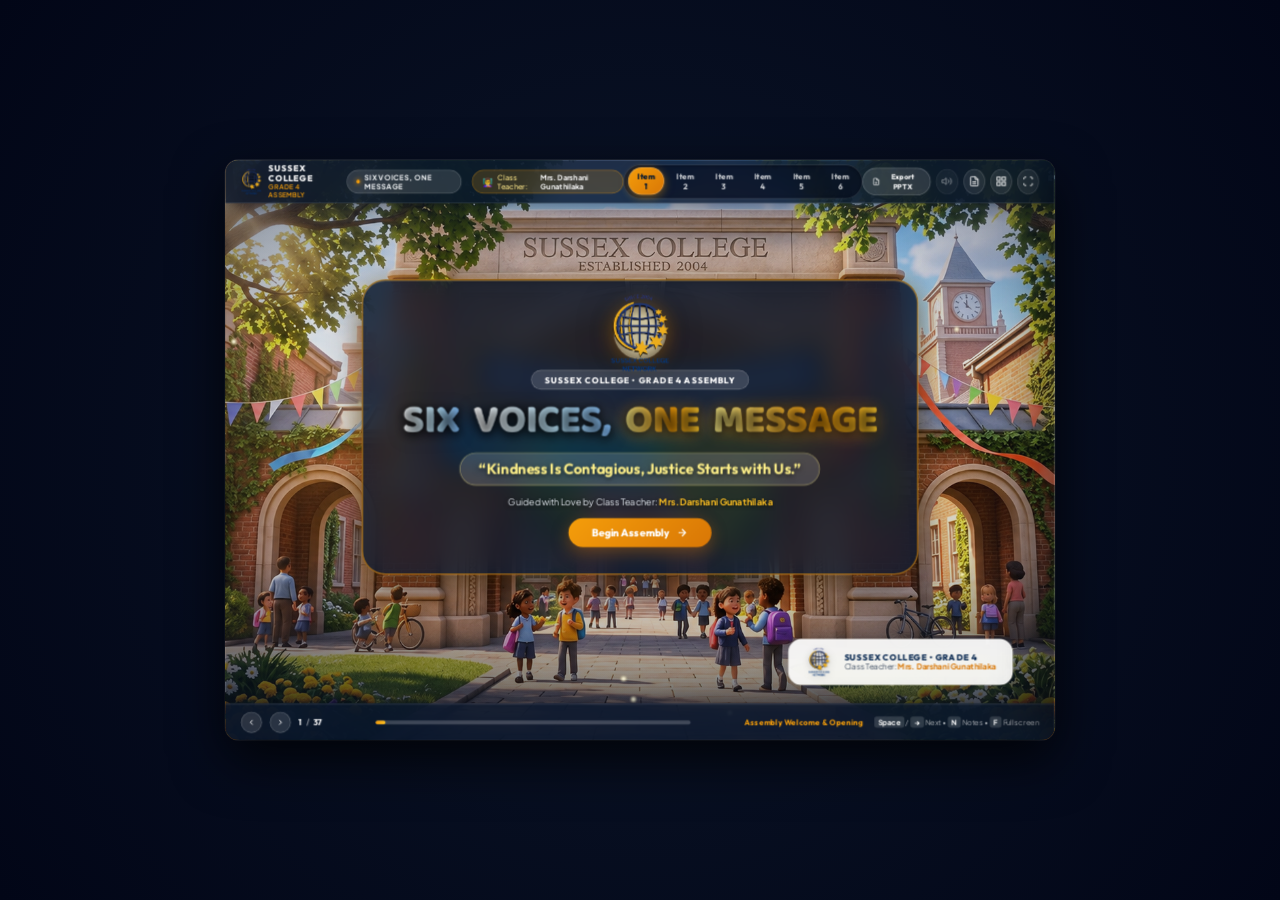
<file: index.html>
<!DOCTYPE html>
<html lang="en">
<head>
  <meta charset="UTF-8">
  <meta name="viewport" content="width=device-width, initial-scale=1.0">
  <title>SIX VOICES, ONE MESSAGE | Sussex College Grade 4 Assembly</title>
  <meta name="description" content="Official Grade 4 Assembly Presentation for Sussex College: Kindness Is Contagious, Justice Starts with Us. Guided with love by Class Teacher Mrs. Darshani Gunathilaka.">
  
  <!-- Fonts -->
  <link rel="preconnect" href="https://fonts.googleapis.com">
  <link rel="preconnect" href="https://fonts.gstatic.com" crossorigin>
  <link href="https://fonts.googleapis.com/css2?family=Baloo+2:wght@600;700;800&family=Outfit:wght@500;600;700;800&family=Plus+Jakarta+Sans:wght@500;600;700;800&display=swap" rel="stylesheet">
  
  <link rel="stylesheet" href="styles.css">
  
  <!-- PptxGenJS for Editable PowerPoint Export -->
  <script src="pptxgen.bundle.js"></script>
</head>
<body>
  <!-- Presentation Viewport & Scaler -->
  <div id="presentation-viewport">
    <div id="presentation-canvas" class="canvas-16-9">

      <!-- Header Navigation Bar -->
      <header class="presentation-header" id="presentation-header" role="banner">
        <div class="header-left">
          <div class="school-badge">
            <img src="original-logo-1.webp" alt="Sussex College Logo" class="school-logo-img">
            <div class="school-text">
              <span class="school-name">SUSSEX COLLEGE</span>
              <span class="assembly-tag">GRADE 4 ASSEMBLY</span>
            </div>
          </div>
          <div class="theme-pill">
            <span class="pill-dot"></span>
            <span class="pill-text">SIX VOICES, ONE MESSAGE</span>
          </div>
          <div class="teacher-header-pill" title="Class Teacher">
            <span class="teacher-badge-icon">👩‍🏫</span>
            <div class="teacher-badge-text">
              <span class="teacher-badge-label">Class Teacher:</span>
              <span class="teacher-badge-name">Mrs. Darshani Gunathilaka</span>
            </div>
          </div>
        </div>

        <div class="header-center">
          <!-- Item Quick-Jump Bar (Keys: 1-6) -->
          <nav class="item-quick-nav" aria-label="Assembly Item Navigator">
            <button class="item-nav-btn active" data-item="1" onclick="Presentation.goToItem(1)" title="Item 01: Six Voices (Key: 1)">Item 1</button>
            <button class="item-nav-btn" data-item="2" onclick="Presentation.goToItem(2)" title="Item 02: Group Poem (Key: 2)">Item 2</button>
            <button class="item-nav-btn" data-item="3" onclick="Presentation.goToItem(3)" title="Item 03: Role Play (Key: 3)">Item 3</button>
            <button class="item-nav-btn" data-item="4" onclick="Presentation.goToItem(4)" title="Item 04: Justice Detectives (Key: 4)">Item 4</button>
            <button class="item-nav-btn" data-item="5" onclick="Presentation.goToItem(5)" title="Item 05: Video (Key: 5)">Item 5</button>
            <button class="item-nav-btn" data-item="6" onclick="Presentation.goToItem(6)" title="Item 06: Pledge (Key: 6)">Item 6</button>
          </nav>
        </div>

        <div class="header-right">
          <button id="btn-export-pptx" class="action-pill-btn" onclick="Presentation.exportPPTX()" title="Export PowerPoint with Embedded Scripts (.pptx)">
            <svg class="btn-svg-icon" viewBox="0 0 24 24" fill="none" stroke="currentColor" stroke-width="2">
              <path d="M14 2H6a2 2 0 0 0-2 2v16a2 2 0 0 0 2 2h12a2 2 0 0 0 2-2V8z"></path>
              <polyline points="14 2 14 8 20 8"></polyline>
              <line x1="12" y1="18" x2="12" y2="12"></line>
              <polyline points="9 15 12 18 15 15"></polyline>
            </svg>
            <span>Export PPTX</span>
          </button>
          <button id="btn-sound" class="icon-btn sound-muted" onclick="Presentation.toggleSound()" title="Sound FX: Muted (Press M to Enable)" aria-label="Toggle Sound" style="opacity: 0.5;">
            <svg class="icon" viewBox="0 0 24 24" fill="none" stroke="currentColor" stroke-width="2">
              <polygon points="11 5 6 9 2 9 2 15 6 15 11 19 11 5"></polygon>
              <path d="M19.07 4.93a10 10 0 0 1 0 14.14M15.54 8.46a5 5 0 0 1 0 7.07"></path>
            </svg>
          </button>
          <button id="btn-notes" class="icon-btn" onclick="Presentation.toggleNotes()" title="Speaker & Rehearsal Notes (N)" aria-label="Toggle Speaker Notes">
            <svg class="icon" viewBox="0 0 24 24" fill="none" stroke="currentColor" stroke-width="2">
              <path d="M14 2H6a2 2 0 0 0-2 2v16a2 2 0 0 0 2 2h12a2 2 0 0 0 2-2V8z"></path>
              <polyline points="14 2 14 8 20 8"></polyline>
              <line x1="16" y1="13" x2="8" y2="13"></line>
              <line x1="16" y1="17" x2="8" y2="17"></line>
            </svg>
          </button>
          <button id="btn-overview" class="icon-btn" onclick="Presentation.toggleOverview()" title="Slide Overview Grid (O)" aria-label="Overview Grid">
            <svg class="icon" viewBox="0 0 24 24" fill="none" stroke="currentColor" stroke-width="2">
              <rect x="3" y="3" width="7" height="7"></rect>
              <rect x="14" y="3" width="7" height="7"></rect>
              <rect x="14" y="14" width="7" height="7"></rect>
              <rect x="3" y="14" width="7" height="7"></rect>
            </svg>
          </button>
          <button id="btn-fullscreen" class="icon-btn" onclick="Presentation.toggleFullscreen()" title="Toggle Projector Fullscreen (F)" aria-label="Toggle Fullscreen">
            <svg class="icon" viewBox="0 0 24 24" fill="none" stroke="currentColor" stroke-width="2">
              <path d="M8 3H5a2 2 0 0 0-2 2v3m18 0V5a2 2 0 0 0-2-2h-3m0 18h3a2 2 0 0 0 2-2v-3M3 16v3a2 2 0 0 0 2 2h3"></path>
            </svg>
          </button>
        </div>
      </header>

      <!-- Main Slides Container (37 Slides) -->
      <main id="slides-viewport" class="slides-viewport" role="region" aria-live="polite">

        <!-- ===================================================================
             SLIDE 01: Assembly Welcome & Title (Transparent Glass)
             =================================================================== -->
        <section class="slide-item active" id="slide-1" data-slide="1" data-item="1" data-title="Assembly Welcome" data-speaker="Assembly Welcome">
          <div class="cinematic-backdrop">
            <img src="scene_welcome.jpg" alt="Sussex College Grand Entrance" class="backdrop-img">
          </div>
          <div class="cinematic-vignette"></div>
          <div class="particle-layer"></div>

          <div class="slide-overlay-content">
            <div class="hero-center-glass-card">
              <div class="hero-crest-halo">
                <img src="original-logo-1.webp" alt="Sussex College Crest" class="hero-school-logo-large">
              </div>
              <div class="hero-eyebrow-pill">
                <span>SUSSEX COLLEGE • GRADE 4 ASSEMBLY</span>
              </div>
              <h1 class="hero-grand-title splitting-title" aria-label="SIX VOICES, ONE MESSAGE">
                <span class="split-word" style="--w-idx: 0"><span class="animated-gradient-sussex-silver">SIX</span></span>
                <span class="split-word" style="--w-idx: 1"><span class="animated-gradient-sussex-silver">VOICES,</span></span>
                <span class="split-word" style="--w-idx: 2"><span class="animated-gradient-sussex-gold">ONE</span></span>
                <span class="split-word" style="--w-idx: 3"><span class="animated-gradient-sussex-gold">MESSAGE</span></span>
              </h1>
              <div class="hero-theme-quote">
                “Kindness Is Contagious, Justice Starts with Us.”
              </div>
              <p class="hero-teacher-credit">
                Guided with Love by Class Teacher: <strong>Mrs. Darshani Gunathilaka</strong>
              </p>
              <button class="hero-start-btn" onclick="Presentation.nextSlide()">
                <span>Begin Assembly</span>
                <svg width="18" height="18" viewBox="0 0 24 24" fill="none" stroke="currentColor" stroke-width="2.5"><line x1="5" y1="12" x2="19" y2="12"></line><polyline points="12 5 19 12 12 19"></polyline></svg>
              </button>
            </div>

            <div class="bottom-stamp-card">
              <img src="original-logo-1.webp" alt="Sussex College" class="stamp-logo">
              <div class="stamp-text">
                <span class="stamp-school">SUSSEX COLLEGE • GRADE 4</span>
                <span class="stamp-teacher">Class Teacher: <strong>Mrs. Darshani Gunathilaka</strong></span>
              </div>
            </div>
          </div>
        </section>

        <!-- ===================================================================
             ITEM 01: SIX VOICES, ONE MESSAGE (SLIDES 02 to 08)
             =================================================================== -->

        <!-- SLIDE 02: Voice 1 – Abhippra -->
        <section class="slide-item" id="slide-2" data-slide="2" data-item="1" data-title="Abhippra: Kindness Makes a Difference" data-speaker="Abhippra">
          <div class="cinematic-backdrop">
            <img src="prototype_kindness.jpg" alt="Helping a fallen friend on the playground" class="backdrop-img">
          </div>
          <div class="cinematic-vignette"></div>
          <div class="particle-layer"></div>

          <div class="slide-overlay-content">
            <div class="top-title-card card-pos-top-left">
              <div class="speaker-badge-pill blue-theme">
                <span class="pill-item-tag">ITEM 01 • SPEAKER 01</span>
                <span class="pill-speaker-name">ABHIPPRA</span>
              </div>
              <h2 class="cinematic-headline gradient-text-sussex">Kindness Makes a Difference</h2>
              <div class="motto-banner-chip">
                <span class="motto-text">“Kindness is contagious!”</span>
              </div>
            </div>

            <div class="bottom-stamp-card stamp-pos-right">
              <img src="original-logo-1.webp" alt="Sussex College" class="stamp-logo">
              <div class="stamp-text">
                <span class="stamp-school">SUSSEX COLLEGE • GRADE 4</span>
                <span class="stamp-teacher">Class Teacher: <strong>Mrs. Darshani Gunathilaka</strong></span>
              </div>
            </div>
          </div>
        </section>

        <!-- SLIDE 03: Voice 2 – Peshala -->
        <section class="slide-item" id="slide-3" data-slide="3" data-item="1" data-title="Peshala: Fairness for Everyone" data-speaker="Peshala">
          <div class="cinematic-backdrop">
            <img src="scene_fairness.jpg" alt="Fairness on the sports court" class="backdrop-img">
          </div>
          <div class="cinematic-vignette"></div>
          <div class="particle-layer"></div>

          <div class="slide-overlay-content">
            <div class="top-title-card card-pos-top-left">
              <div class="speaker-badge-pill orange-theme">
                <span class="pill-item-tag">ITEM 01 • SPEAKER 02</span>
                <span class="pill-speaker-name">PESHALA</span>
              </div>
              <h2 class="cinematic-headline gradient-text-sussex">Fairness for Everyone</h2>
              <div class="motto-banner-chip">
                <span class="motto-text">“Justice begins when we treat others fairly.”</span>
              </div>
            </div>

            <div class="bottom-stamp-card stamp-pos-right">
              <img src="original-logo-1.webp" alt="Sussex College" class="stamp-logo">
              <div class="stamp-text">
                <span class="stamp-school">SUSSEX COLLEGE • GRADE 4</span>
                <span class="stamp-teacher">Class Teacher: <strong>Mrs. Darshani Gunathilaka</strong></span>
              </div>
            </div>
          </div>
        </section>

        <!-- SLIDE 04: Voice 3 – Thiseni -->
        <section class="slide-item" id="slide-4" data-slide="4" data-item="1" data-title="Thiseni: Honesty Is the Best Policy" data-speaker="Thiseni">
          <div class="cinematic-backdrop">
            <img src="scene_honesty.jpg" alt="Honesty and truth in the classroom" class="backdrop-img">
          </div>
          <div class="cinematic-vignette"></div>
          <div class="particle-layer"></div>

          <div class="slide-overlay-content">
            <div class="top-title-card card-pos-top-left">
              <div class="speaker-badge-pill green-theme">
                <span class="pill-item-tag">ITEM 01 • SPEAKER 03</span>
                <span class="pill-speaker-name">THISENI</span>
              </div>
              <h2 class="cinematic-headline gradient-text-emerald">Honesty Is the Best Policy</h2>
              <div class="motto-banner-chip">
                <span class="motto-text">“Always do the right thing.”</span>
              </div>
            </div>

            <div class="bottom-stamp-card stamp-pos-right">
              <img src="original-logo-1.webp" alt="Sussex College" class="stamp-logo">
              <div class="stamp-text">
                <span class="stamp-school">SUSSEX COLLEGE • GRADE 4</span>
                <span class="stamp-teacher">Class Teacher: <strong>Mrs. Darshani Gunathilaka</strong></span>
              </div>
            </div>
          </div>
        </section>

        <!-- SLIDE 05: Voice 4 – Bhanuja -->
        <section class="slide-item" id="slide-5" data-slide="5" data-item="1" data-title="Bhanuja: Respect Makes Us Better" data-speaker="Bhanuja">
          <div class="cinematic-backdrop">
            <img src="scene_respect.jpg" alt="Respect and attentive listening in library" class="backdrop-img">
          </div>
          <div class="cinematic-vignette"></div>
          <div class="particle-layer"></div>

          <div class="slide-overlay-content">
            <div class="top-title-card card-pos-top-left">
              <div class="speaker-badge-pill purple-theme">
                <span class="pill-item-tag">ITEM 01 • SPEAKER 04</span>
                <span class="pill-speaker-name">BHANUJA</span>
              </div>
              <h2 class="cinematic-headline gradient-text-purple">Respect Makes Us Better</h2>
              <div class="motto-banner-chip">
                <span class="motto-text">“Respect makes us better.”</span>
              </div>
            </div>

            <div class="bottom-stamp-card stamp-pos-right">
              <img src="original-logo-1.webp" alt="Sussex College" class="stamp-logo">
              <div class="stamp-text">
                <span class="stamp-school">SUSSEX COLLEGE • GRADE 4</span>
                <span class="stamp-teacher">Class Teacher: <strong>Mrs. Darshani Gunathilaka</strong></span>
              </div>
            </div>
          </div>
        </section>

        <!-- SLIDE 06: Voice 5 – Yenuth -->
        <section class="slide-item" id="slide-6" data-slide="6" data-item="1" data-title="Yenuth: Be Kind to Animals" data-speaker="Yenuth">
          <div class="cinematic-backdrop">
            <img src="prototype_animals.jpg" alt="Living animal sanctuary with gentle child" class="backdrop-img">
          </div>
          <div class="cinematic-vignette"></div>
          <div class="particle-layer"></div>

          <div class="slide-overlay-content">
            <div class="top-title-card card-pos-top-left">
              <div class="speaker-badge-pill teal-theme">
                <span class="pill-item-tag">ITEM 01 • SPEAKER 05</span>
                <span class="pill-speaker-name">YENUTH</span>
              </div>
              <h2 class="cinematic-headline gradient-text-warm">Be Kind to Animals</h2>
              <div class="motto-banner-chip">
                <span class="motto-text">“Animals deserve kindness too.”</span>
              </div>
            </div>

            <div class="bottom-stamp-card stamp-pos-right">
              <img src="original-logo-1.webp" alt="Sussex College" class="stamp-logo">
              <div class="stamp-text">
                <span class="stamp-school">SUSSEX COLLEGE • GRADE 4</span>
                <span class="stamp-teacher">Class Teacher: <strong>Mrs. Darshani Gunathilaka</strong></span>
              </div>
            </div>
          </div>
        </section>

        <!-- SLIDE 07: Voice 6 – Dewli -->
        <section class="slide-item" id="slide-7" data-slide="7" data-item="1" data-title="Dewli: Stand Up for What Is Right" data-speaker="Dewli">
          <div class="cinematic-backdrop">
            <img src="scene_dewli_courage.jpg" alt="Quiet courage and standing for justice" class="backdrop-img">
          </div>
          <div class="cinematic-vignette"></div>
          <div class="particle-layer"></div>

          <div class="slide-overlay-content">
            <div class="top-title-card card-pos-bottom-left">
              <div class="speaker-badge-pill coral-theme">
                <span class="pill-item-tag">ITEM 01 • SPEAKER 06</span>
                <span class="pill-speaker-name">DEWLI</span>
              </div>
              <h2 class="cinematic-headline gradient-text-sussex">Stand Up for What Is Right</h2>
              <div class="motto-banner-chip">
                <span class="motto-text">“Stand up for justice!”</span>
              </div>
            </div>

            <div class="bottom-stamp-card stamp-pos-right">
              <img src="original-logo-1.webp" alt="Sussex College" class="stamp-logo">
              <div class="stamp-text">
                <span class="stamp-school">SUSSEX COLLEGE • GRADE 4</span>
                <span class="stamp-teacher">Class Teacher: <strong>Mrs. Darshani Gunathilaka</strong></span>
              </div>
            </div>
          </div>
        </section>

        <!-- SLIDE 08: All Six Children Climax -->
        <section class="slide-item" id="slide-8" data-slide="8" data-item="1" data-title="All Six Children: Final Collective Message" data-speaker="All Six Children Together">
          <div class="cinematic-backdrop">
            <img src="scene_six_voices.jpg" alt="All six children united in chorus" class="backdrop-img">
          </div>
          <div class="cinematic-vignette"></div>
          <div class="particle-layer"></div>

          <div class="slide-overlay-content">
            <div class="top-title-card card-pos-top-left">
              <div class="speaker-badge-pill gold-theme">
                <span class="pill-item-tag">ITEM 01 • UNITED FINALE</span>
                <span class="pill-speaker-name">ALL SIX VOICES</span>
              </div>
              <h2 class="cinematic-headline gradient-text-gold">Six Voices, One Message</h2>
              <div class="motto-banner-chip">
                <span class="motto-text">“Kindness is contagious, and justice starts with us!”</span>
              </div>
              <div class="cast-chip-row">
                <span class="cast-chip">Abhippra</span>
                <span class="cast-chip">Peshala</span>
                <span class="cast-chip">Thiseni</span>
                <span class="cast-chip">Bhanuja</span>
                <span class="cast-chip">Yenuth</span>
                <span class="cast-chip">Dewli</span>
              </div>
            </div>

            <div class="bottom-stamp-card stamp-pos-right">
              <img src="original-logo-1.webp" alt="Sussex College" class="stamp-logo">
              <div class="stamp-text">
                <span class="stamp-school">SUSSEX COLLEGE • GRADE 4</span>
                <span class="stamp-teacher">Class Teacher: <strong>Mrs. Darshani Gunathilaka</strong></span>
              </div>
            </div>
          </div>
        </section>

        <!-- ===================================================================
             ITEM 02: A LITTLE KINDNESS GOES A LONG WAY (SLIDES 09 to 13)
             =================================================================== -->

        <!-- SLIDE 09: Poem Stanza 1 -->
        <section class="slide-item" id="slide-9" data-slide="9" data-item="2" data-title="Poem: Stanza 1 (Sanuthi, Dihas, Nethan, Omin)" data-speaker="Sanuthi, Dihas, Nethan, Omin">
          <div class="cinematic-backdrop">
            <img src="scene_poem_intro.jpg" alt="Sunny garden with flowers and helping hand" class="backdrop-img">
          </div>
          <div class="cinematic-vignette"></div>
          <div class="particle-layer"></div>

          <div class="slide-overlay-content">
            <div class="top-title-card card-pos-top-left">
              <div class="speaker-badge-pill blue-theme">
                <span class="pill-item-tag">ITEM 02 • GROUP POEM • STANZA 1</span>
                <span class="pill-speaker-name">4 SPEAKERS</span>
              </div>
              <h2 class="cinematic-headline gradient-text-gold">A Little Smile & Care</h2>
              <div class="motto-banner-chip">
                <span class="motto-text">“A little kindness goes a long way!”</span>
              </div>
              <div class="cast-chip-row">
                <span class="cast-chip">1. Sanuthi</span>
                <span class="cast-chip">2. Dihas</span>
                <span class="cast-chip">3. Nethan</span>
                <span class="cast-chip">4. Omin</span>
              </div>
            </div>

            <div class="bottom-stamp-card stamp-pos-right">
              <img src="original-logo-1.webp" alt="Sussex College" class="stamp-logo">
              <div class="stamp-text">
                <span class="stamp-school">SUSSEX COLLEGE • GRADE 4</span>
                <span class="stamp-teacher">Class Teacher: <strong>Mrs. Darshani Gunathilaka</strong></span>
              </div>
            </div>
          </div>
        </section>

        <!-- SLIDE 10: Poem Stanza 2 -->
        <section class="slide-item" id="slide-10" data-slide="10" data-item="2" data-title="Poem: Stanza 2 (Inuli, Shenuki, Jeson, Praneeth)" data-speaker="Inuli, Shenuki, Jeson, Praneeth">
          <div class="cinematic-backdrop">
            <img src="scene_poem_2.jpg" alt="Flowering tree, comforting friend, gentle deer" class="backdrop-img">
          </div>
          <div class="cinematic-vignette"></div>
          <div class="particle-layer"></div>

          <div class="slide-overlay-content">
            <div class="top-title-card card-pos-top-left">
              <div class="speaker-badge-pill teal-theme">
                <span class="pill-item-tag">ITEM 02 • GROUP POEM • STANZA 2</span>
                <span class="pill-speaker-name">4 SPEAKERS</span>
              </div>
              <h2 class="cinematic-headline gradient-text-sussex">Respect & Gentle Care</h2>
              <div class="motto-banner-chip">
                <span class="motto-text">“Speak with care, protect animals.”</span>
              </div>
              <div class="cast-chip-row">
                <span class="cast-chip">5. Inuli</span>
                <span class="cast-chip">6. Shenuki</span>
                <span class="cast-chip">7. Jeson</span>
                <span class="cast-chip">8. Praneeth</span>
              </div>
            </div>

            <div class="bottom-stamp-card stamp-pos-right">
              <img src="original-logo-1.webp" alt="Sussex College" class="stamp-logo">
              <div class="stamp-text">
                <span class="stamp-school">SUSSEX COLLEGE • GRADE 4</span>
                <span class="stamp-teacher">Class Teacher: <strong>Mrs. Darshani Gunathilaka</strong></span>
              </div>
            </div>
          </div>
        </section>

        <!-- SLIDE 11: Poem Stanza 3 -->
        <section class="slide-item" id="slide-11" data-slide="11" data-item="2" data-title="Poem: Stanza 3 (Dasindu, Noveena, Kenula, Sara)" data-speaker="Dasindu, Noveena, Kenula, Sara">
          <div class="cinematic-backdrop">
            <img src="scene_poem_3.jpg" alt="Emerald forest ridge with wildlife and soaring birds" class="backdrop-img">
          </div>
          <div class="cinematic-vignette"></div>
          <div class="particle-layer"></div>

          <div class="slide-overlay-content">
            <div class="top-title-card card-pos-top-center">
              <div class="speaker-badge-pill green-theme">
                <span class="pill-item-tag">ITEM 02 • GROUP POEM • STANZA 3</span>
                <span class="pill-speaker-name">4 SPEAKERS</span>
              </div>
              <h2 class="cinematic-headline gradient-text-emerald">Courage, Justice & Living Forests</h2>
              <div class="motto-banner-chip">
                <span class="motto-text">“Stand for justice, brave and true.”</span>
              </div>
              <div class="cast-chip-row">
                <span class="cast-chip">9. Dasindu</span>
                <span class="cast-chip">10. Noveena</span>
                <span class="cast-chip">11. Kenula</span>
                <span class="cast-chip">12. Sara</span>
              </div>
            </div>

            <div class="bottom-stamp-card stamp-pos-right">
              <img src="original-logo-1.webp" alt="Sussex College" class="stamp-logo">
              <div class="stamp-text">
                <span class="stamp-school">SUSSEX COLLEGE • GRADE 4</span>
                <span class="stamp-teacher">Class Teacher: <strong>Mrs. Darshani Gunathilaka</strong></span>
              </div>
            </div>
          </div>
        </section>

        <!-- SLIDE 12: Poem Stanza 4 – Minugi Solo -->
        <section class="slide-item" id="slide-12" data-slide="12" data-item="2" data-title="Poem: Stanza 4 (Minugi Solo)" data-speaker="Minugi (Solo)">
          <div class="cinematic-backdrop">
            <img src="scene_poem_solo.jpg" alt="Sunlit morning garden spreading kindness" class="backdrop-img">
          </div>
          <div class="cinematic-vignette"></div>
          <div class="particle-layer"></div>

          <div class="slide-overlay-content">
            <div class="top-title-card card-pos-top-left">
              <div class="speaker-badge-pill gold-theme">
                <span class="pill-item-tag">ITEM 02 • POEM SOLO LEAD</span>
                <span class="pill-speaker-name">13. MINUGI</span>
              </div>
              <h2 class="cinematic-headline gradient-text-gold">Lighting the Way with Love</h2>
              <div class="motto-banner-chip">
                <span class="motto-text">“A little kindness can light the way!”</span>
              </div>
              <div class="cast-chip-row">
                <span class="cast-chip">Solo Recitation: Minugi</span>
              </div>
            </div>

            <div class="bottom-stamp-card stamp-pos-right">
              <img src="original-logo-1.webp" alt="Sussex College" class="stamp-logo">
              <div class="stamp-text">
                <span class="stamp-school">SUSSEX COLLEGE • GRADE 4</span>
                <span class="stamp-teacher">Class Teacher: <strong>Mrs. Darshani Gunathilaka</strong></span>
              </div>
            </div>
          </div>
        </section>

        <!-- SLIDE 13: Poem Grand Chorus -->
        <section class="slide-item" id="slide-13" data-slide="13" data-item="2" data-title="Poem: Grand Chorus (All 13 Children Together)" data-speaker="All 13 Children Together">
          <div class="cinematic-backdrop">
            <img src="scene_poem_finale.jpg" alt="Elementary school choir singing together" class="backdrop-img">
          </div>
          <div class="cinematic-vignette"></div>
          <div class="particle-layer"></div>

          <div class="slide-overlay-content">
            <div class="top-title-card card-pos-top-left">
              <div class="speaker-badge-pill gold-theme">
                <span class="pill-item-tag">ITEM 02 • POEM GRAND CHORUS</span>
                <span class="pill-speaker-name">ALL 13 VOICES</span>
              </div>
              <h2 class="cinematic-headline gradient-text-gold">Let Love & Justice Lead the Way!</h2>
              <div class="motto-banner-chip">
                <span class="motto-text">“A little kindness goes a long way!”</span>
              </div>
              <div class="cast-chip-row">
                <span class="cast-chip">Sanuthi</span>
                <span class="cast-chip">Dihas</span>
                <span class="cast-chip">Nethan</span>
                <span class="cast-chip">Omin</span>
                <span class="cast-chip">Inuli</span>
                <span class="cast-chip">Shenuki</span>
                <span class="cast-chip">Jeson</span>
                <span class="cast-chip">Praneeth</span>
                <span class="cast-chip">Dasindu</span>
                <span class="cast-chip">Noveena</span>
                <span class="cast-chip">Kenula</span>
                <span class="cast-chip">Sara</span>
                <span class="cast-chip">Minugi</span>
              </div>
            </div>

            <div class="bottom-stamp-card stamp-pos-right">
              <img src="original-logo-1.webp" alt="Sussex College" class="stamp-logo">
              <div class="stamp-text">
                <span class="stamp-school">SUSSEX COLLEGE • GRADE 4</span>
                <span class="stamp-teacher">Class Teacher: <strong>Mrs. Darshani Gunathilaka</strong></span>
              </div>
            </div>
          </div>
        </section>

        <!-- ===================================================================
             ITEM 03: IF ONLY SOMEONE HAD SPOKEN (SLIDES 14 to 21)
             =================================================================== -->

        <!-- SLIDE 14: Role Play Intro -->
        <section class="slide-item" id="slide-14" data-slide="14" data-item="3" data-title="Role Play: Title & Scene Introduction" data-speaker="Evodi (Narrator)">
          <div class="cinematic-backdrop">
            <img src="nethuli group.png" alt="School playground: Nethuli speaking with classmates during interval" class="backdrop-img">
          </div>
          <div class="cinematic-vignette"></div>
          <div class="particle-layer"></div>

          <div class="slide-overlay-content">
            <div class="top-title-card card-pos-top-right">
              <div class="speaker-badge-pill orange-theme">
                <span class="pill-item-tag">ITEM 03 • ROLE PLAY INTRO</span>
                <span class="pill-speaker-name">EVODI (NARRATOR)</span>
              </div>
              <h2 class="cinematic-headline gradient-text-sussex">If Only Someone Had Spoken</h2>
              <div class="motto-banner-chip">
                <span class="motto-text">“When we speak up, we change everything.”</span>
              </div>
              <div class="cast-chip-row">
                <span class="cast-chip">Part 1: The Playground</span>
                <span class="cast-chip">Part 2: Speaking for the Voiceless</span>
                <span class="cast-chip">Ending Chorus</span>
              </div>
            </div>

            <div class="bottom-stamp-card stamp-pos-right">
              <img src="original-logo-1.webp" alt="Sussex College" class="stamp-logo">
              <div class="stamp-text">
                <span class="stamp-school">SUSSEX COLLEGE • GRADE 4</span>
                <span class="stamp-teacher">Class Teacher: <strong>Mrs. Darshani Gunathilaka</strong></span>
              </div>
            </div>
          </div>
        </section>

        <!-- SLIDE 15: Role Play Part 1 – The Exclusion -->
        <section class="slide-item" id="slide-15" data-slide="15" data-item="3" data-title="Part 1: The Playground – The Exclusion" data-speaker="Nethuli, Liyansa, Liyara">
          <div class="cinematic-backdrop">
            <img src="alone nethuli.png" alt="Playground recess: Nethuli sitting alone feeling excluded as classmates play" class="backdrop-img">
          </div>
          <div class="cinematic-vignette"></div>
          <div class="particle-layer"></div>

          <div class="slide-overlay-content">
            <div class="top-title-card card-pos-top-right">
              <div class="speaker-badge-pill orange-theme">
                <span class="pill-item-tag">ITEM 03 • PART 1</span>
                <span class="pill-speaker-name">THE PLAYGROUND</span>
              </div>
              <h2 class="cinematic-headline gradient-text-warm">Left Out of the Game</h2>
              <div class="motto-banner-chip">
                <span class="motto-text">“Why are you treating me like this?”</span>
              </div>
              <div class="cast-chip-row">
                <span class="cast-chip">Nethuli</span>
                <span class="cast-chip">Liyansa</span>
                <span class="cast-chip">Liyara</span>
              </div>
            </div>

            <div class="bottom-stamp-card stamp-pos-right">
              <img src="original-logo-1.webp" alt="Sussex College" class="stamp-logo">
              <div class="stamp-text">
                <span class="stamp-school">SUSSEX COLLEGE • GRADE 4</span>
                <span class="stamp-teacher">Class Teacher: <strong>Mrs. Darshani Gunathilaka</strong></span>
              </div>
            </div>
          </div>
        </section>

        <!-- SLIDE 16: Role Play Part 1 – Stepping In -->
        <section class="slide-item" id="slide-16" data-slide="16" data-item="3" data-title="Part 1: The Playground – Stepping In" data-speaker="Osheera, Sehansa, Nethuli">
          <div class="cinematic-backdrop">
            <img src="scene_roleplay_stepin.jpg" alt="Playground students stepping in" class="backdrop-img">
          </div>
          <div class="cinematic-vignette"></div>
          <div class="particle-layer"></div>

          <div class="slide-overlay-content">
            <div class="top-title-card card-pos-top-center">
              <div class="speaker-badge-pill orange-theme">
                <span class="pill-item-tag">ITEM 03 • PART 1</span>
                <span class="pill-speaker-name">STEPPING IN</span>
              </div>
              <h2 class="cinematic-headline gradient-text-emerald">Speaking Up for a Classmate</h2>
              <div class="motto-banner-chip">
                <span class="motto-text">“Come and play with us, Nethuli!”</span>
              </div>
              <div class="cast-chip-row">
                <span class="cast-chip">Osheera</span>
                <span class="cast-chip">Sehansa</span>
                <span class="cast-chip">Nethuli</span>
              </div>
            </div>

            <div class="bottom-stamp-card stamp-pos-right">
              <img src="original-logo-1.webp" alt="Sussex College" class="stamp-logo">
              <div class="stamp-text">
                <span class="stamp-school">SUSSEX COLLEGE • GRADE 4</span>
                <span class="stamp-teacher">Class Teacher: <strong>Mrs. Darshani Gunathilaka</strong></span>
              </div>
            </div>
          </div>
        </section>

        <!-- SLIDE 17: Role Play Part 1 – Reconciliation & Lessons -->
        <section class="slide-item" id="slide-17" data-slide="17" data-item="3" data-title="Part 1: The Playground – Reconciliation & Lessons" data-speaker="Liyansa, Liyara, Gevin, Lisari">
          <div class="cinematic-backdrop">
            <img src="scene_roleplay_reconcile.jpg" alt="Playground reconciliation and upstanders" class="backdrop-img">
          </div>
          <div class="cinematic-vignette"></div>
          <div class="particle-layer"></div>

          <div class="slide-overlay-content">
            <div class="top-title-card card-pos-top-right">
              <div class="speaker-badge-pill orange-theme">
                <span class="pill-item-tag">ITEM 03 • PART 1</span>
                <span class="pill-speaker-name">UPSTANDER LESSONS</span>
              </div>
              <h2 class="cinematic-headline gradient-text-gold">Reconciliation: Words That Heal</h2>
              <div class="motto-banner-chip">
                <span class="motto-text">“Never leave someone feeling alone.”</span>
              </div>
              <div class="cast-chip-row">
                <span class="cast-chip">Liyansa</span>
                <span class="cast-chip">Liyara</span>
                <span class="cast-chip">Gevin</span>
                <span class="cast-chip">Lisari</span>
              </div>
            </div>

            <div class="bottom-stamp-card stamp-pos-left">
              <img src="original-logo-1.webp" alt="Sussex College" class="stamp-logo">
              <div class="stamp-text">
                <span class="stamp-school">SUSSEX COLLEGE • GRADE 4</span>
                <span class="stamp-teacher">Class Teacher: <strong>Mrs. Darshani Gunathilaka</strong></span>
              </div>
            </div>
          </div>
        </section>

        <!-- SLIDE 18: Role Play Part 2 – Helpless Animals -->
        <section class="slide-item" id="slide-18" data-slide="18" data-item="3" data-title="Part 2: Speaking for the Voiceless – Helpless Animals" data-speaker="Dehami">
          <div class="cinematic-backdrop">
            <img src="scene_dog_care_protection.jpg" alt="Helpless shelter dog needing gentle care" class="backdrop-img">
          </div>
          <div class="cinematic-vignette"></div>
          <div class="particle-layer"></div>

          <div class="slide-overlay-content">
            <div class="top-title-card card-pos-top-left">
              <div class="speaker-badge-pill teal-theme">
                <span class="pill-item-tag">ITEM 03 • PART 2</span>
                <span class="pill-speaker-name">DEHAMI</span>
              </div>
              <h2 class="cinematic-headline gradient-text-warm">Animals Dreaming of Freedom</h2>
              <div class="motto-banner-chip">
                <span class="motto-text">“Have you ever thought about their pain?”</span>
              </div>
              <div class="cast-chip-row">
                <span class="cast-chip">Speaking for Voiceless Animals</span>
              </div>
            </div>

            <div class="bottom-stamp-card stamp-pos-right">
              <img src="original-logo-1.webp" alt="Sussex College" class="stamp-logo">
              <div class="stamp-text">
                <span class="stamp-school">SUSSEX COLLEGE • GRADE 4</span>
                <span class="stamp-teacher">Class Teacher: <strong>Mrs. Darshani Gunathilaka</strong></span>
              </div>
            </div>
          </div>
        </section>

        <!-- SLIDE 19: Role Play Part 2 – Elephants & Tusks -->
        <section class="slide-item" id="slide-19" data-slide="19" data-item="3" data-title="Part 2: Speaking for the Voiceless – Elephants & Tusks" data-speaker="Shaini">
          <div class="cinematic-backdrop">
            <img src="scene_elephants_wild_natural.jpg" alt="Wild Asian elephants in Sri Lankan natural habitat" class="backdrop-img">
          </div>
          <div class="cinematic-vignette"></div>
          <div class="particle-layer"></div>

          <div class="slide-overlay-content">
            <div class="top-title-card card-pos-top-left">
              <div class="speaker-badge-pill teal-theme">
                <span class="pill-item-tag">ITEM 03 • PART 2</span>
                <span class="pill-speaker-name">SHAINI</span>
              </div>
              <h2 class="cinematic-headline gradient-text-sussex">Living Free in the Wild</h2>
              <div class="motto-banner-chip">
                <span class="motto-text">“Don't they deserve to live, just like us?”</span>
              </div>
              <div class="cast-chip-row">
                <span class="cast-chip">Protecting Elephants & Nature</span>
              </div>
            </div>

            <div class="bottom-stamp-card stamp-pos-right">
              <img src="original-logo-1.webp" alt="Sussex College" class="stamp-logo">
              <div class="stamp-text">
                <span class="stamp-school">SUSSEX COLLEGE • GRADE 4</span>
                <span class="stamp-teacher">Class Teacher: <strong>Mrs. Darshani Gunathilaka</strong></span>
              </div>
            </div>
          </div>
        </section>

        <!-- SLIDE 20: Role Play Part 2 – Forests & Protection -->
        <section class="slide-item" id="slide-20" data-slide="20" data-item="3" data-title="Part 2: Speaking for the Voiceless – Forests & Protection" data-speaker="Nethuki, Yeshitha, Minindee, Sinadhi">
          <div class="cinematic-backdrop">
            <img src="scene_forest_protection.jpg" alt="Woodland deer and forest sanctuary" class="backdrop-img">
          </div>
          <div class="cinematic-vignette"></div>
          <div class="particle-layer"></div>

          <div class="slide-overlay-content">
            <div class="top-title-card card-pos-top-center">
              <div class="speaker-badge-pill teal-theme">
                <span class="pill-item-tag">ITEM 03 • PART 2</span>
                <span class="pill-speaker-name">SPEAKING FOR THE VOICELESS</span>
              </div>
              <h2 class="cinematic-headline gradient-text-emerald">Guardians of Nature & Living Creatures</h2>
              <div class="motto-banner-chip">
                <span class="motto-text">“Every animal deserves kindness and safety.”</span>
              </div>
              <div class="cast-chip-row">
                <span class="cast-chip">Nethuki</span>
                <span class="cast-chip">Yeshitha</span>
                <span class="cast-chip">Minindee</span>
                <span class="cast-chip">Sinadhi</span>
              </div>
            </div>

            <div class="bottom-stamp-card stamp-pos-right">
              <img src="original-logo-1.webp" alt="Sussex College" class="stamp-logo">
              <div class="stamp-text">
                <span class="stamp-school">SUSSEX COLLEGE • GRADE 4</span>
                <span class="stamp-teacher">Class Teacher: <strong>Mrs. Darshani Gunathilaka</strong></span>
              </div>
            </div>
          </div>
        </section>

        <!-- SLIDE 21: Role Play Ending Chorus – All Together -->
        <section class="slide-item" id="slide-21" data-slide="21" data-item="3" data-title="Role Play: Ending Chorus – All Together" data-speaker="All (Together)">
          <div class="cinematic-backdrop">
            <img src="Smiling Children.png" alt="Children standing proudly with hands over hearts standing for justice and kindness" class="backdrop-img">
          </div>
          <div class="cinematic-vignette"></div>
          <div class="particle-layer"></div>

          <div class="slide-overlay-content" style="justify-content: center; align-items: center;">
            <div class="chorus-grand-glass-card">
              <div class="speaker-badge-pill coral-theme">
                <span class="pill-item-tag">ITEM 03 • ROLE PLAY GRAND FINALE</span>
                <span class="pill-speaker-name">ALL (TOGETHER)</span>
              </div>
              <h2 class="chorus-headline">
                <span class="animated-gradient-sussex-gold">Stand for What Is Right</span>
              </h2>
              <p class="chorus-sub-prompt">The Grade 4 Role Play Collective Chorus</p>

              <div class="chorus-pledge-grid">
                <div class="chorus-line-card line-1">
                  <span class="chorus-line-icon">💖</span>
                  <span class="chorus-line-text">Choose kindness!</span>
                </div>
                <div class="chorus-line-card line-2">
                  <span class="chorus-line-icon">🗣️</span>
                  <span class="chorus-line-text">Speak up!</span>
                </div>
                <div class="chorus-line-card line-3">
                  <span class="chorus-line-icon">⚖️</span>
                  <span class="chorus-line-text">Stand for what is right!</span>
                </div>
                <div class="chorus-line-card line-4">
                  <span class="chorus-line-icon">🐾</span>
                  <span class="chorus-line-text">Be gentle with animals!</span>
                </div>
                <div class="chorus-line-card line-5 full-width-line">
                  <span class="chorus-line-icon">🤝</span>
                  <span class="chorus-line-text">Never stay silent when someone needs help!</span>
                </div>
                <div class="chorus-line-card line-6 climax-line">
                  <span class="chorus-line-icon">✨</span>
                  <span class="chorus-line-text">Justice starts with us!</span>
                </div>
              </div>

              <div class="bottom-stamp-card" style="margin: 0 auto;">
                <img src="original-logo-1.webp" alt="Sussex College" class="stamp-logo">
                <div class="stamp-text">
                  <span class="stamp-school">SUSSEX COLLEGE • GRADE 4</span>
                  <span class="stamp-teacher">Class Teacher: <strong>Mrs. Darshani Gunathilaka</strong></span>
                </div>
              </div>
            </div>
          </div>
        </section>

        <!-- ===================================================================
             ITEM 04: JUSTICE DETECTIVES (SLIDES 22 to 32)
             =================================================================== -->

        <!-- SLIDE 22: Justice Detectives Cover -->
        <!-- SLIDE 22: Justice Detectives: Everyday Fair Play (Fullscreen High-Res Exhibit) -->
        <!-- SLIDE 22: Justice Detectives: Everyday Fair Play (Uncropped High-Res Case Sheet) -->
        <section class="slide-item" id="slide-22" data-slide="22" data-item="4" data-title="Justice Detectives: Everyday Fair Play" data-speaker="Justice Detectives">
          <!-- Subtle Ambient Background -->
          <div class="cinematic-backdrop">
            <img src="detective_01.jpg" alt="Ambient backdrop" class="backdrop-img detective-ambient-blur">
          </div>
          <div class="cinematic-vignette"></div>

          <!-- Uncropped Dedicated Container -->
          <div class="detective-case-container">
            <!-- Header Bar -->
            <div class="detective-glass-header">
              <div class="speaker-badge-pill indigo-theme">
                <span class="pill-item-tag">ITEM 04 • CASE FILES</span>
                <span class="pill-speaker-name">JUSTICE DETECTIVES</span>
              </div>
              <h2 class="detective-case-title">Justice Detectives: Everyday Fair Play</h2>
              <div class="school-badge-inline" style="display: flex; align-items: center; gap: 10px;">
                <img src="original-logo-1.webp" alt="Sussex College" style="width: 38px; height: 38px; object-fit: contain;">
                <span style="font-size: 13px; font-weight: 700; color: #fbbf24; letter-spacing: 0.05em;">GRADE 4</span>
              </div>
            </div>

            <!-- Full Uncropped Case Illustration -->
            <div class="detective-canvas-stage">
              <img src="detective_01.jpg" alt="Justice Detectives: Everyday Fair Play" class="detective-case-illustration">
            </div>

            <!-- Footer Bar -->
            <div class="detective-glass-footer">
              <div class="motto-banner-chip">
                <span class="motto-text">“10 Real Everyday Cases Where Fairness and Empathy Make All the Difference”</span>
              </div>
              <div class="bottom-stamp-card" style="margin: 0;">
                <div class="stamp-text" style="text-align: right;">
                  <span class="stamp-school">SUSSEX COLLEGE • GRADE 4</span>
                  <span class="stamp-teacher">Class Teacher: <strong>Mrs. Darshani Gunathilaka</strong></span>
                </div>
              </div>
            </div>
          </div>
        </section>

        <!-- SLIDE 23: Case 01 -->
        <!-- SLIDE 23: Case 01: Blamed Without Proof (Fullscreen High-Res Exhibit) -->
        <!-- SLIDE 23: Case 01: Blamed Without Proof (Uncropped High-Res Case Sheet) -->
        <section class="slide-item" id="slide-23" data-slide="23" data-item="4" data-title="Case 01: Blamed Without Proof" data-speaker="Justice Detectives">
          <!-- Subtle Ambient Background -->
          <div class="cinematic-backdrop">
            <img src="detective_02.jpg" alt="Ambient backdrop" class="backdrop-img detective-ambient-blur">
          </div>
          <div class="cinematic-vignette"></div>

          <!-- Uncropped Dedicated Container -->
          <div class="detective-case-container">
            <!-- Header Bar -->
            <div class="detective-glass-header">
              <div class="speaker-badge-pill indigo-theme">
                <span class="pill-item-tag">ITEM 04 • CASE 01</span>
                <span class="pill-speaker-name">JUSTICE DETECTIVES</span>
              </div>
              <h2 class="detective-case-title">Case 01: Blamed Without Proof</h2>
              <div class="school-badge-inline" style="display: flex; align-items: center; gap: 10px;">
                <img src="original-logo-1.webp" alt="Sussex College" style="width: 38px; height: 38px; object-fit: contain;">
                <span style="font-size: 13px; font-weight: 700; color: #fbbf24; letter-spacing: 0.05em;">GRADE 4</span>
              </div>
            </div>

            <!-- Full Uncropped Case Illustration -->
            <div class="detective-canvas-stage">
              <img src="detective_02.jpg" alt="Case 01: Blamed Without Proof" class="detective-case-illustration">
            </div>

            <!-- Footer Bar -->
            <div class="detective-glass-footer">
              <div class="motto-banner-chip">
                <span class="motto-text">“Never blame someone without the truth.”</span>
              </div>
              <div class="bottom-stamp-card" style="margin: 0;">
                <div class="stamp-text" style="text-align: right;">
                  <span class="stamp-school">SUSSEX COLLEGE • GRADE 4</span>
                  <span class="stamp-teacher">Class Teacher: <strong>Mrs. Darshani Gunathilaka</strong></span>
                </div>
              </div>
            </div>
          </div>
        </section>

        <!-- SLIDE 24: Case 02 -->
        <!-- SLIDE 24: Case 02: Rules Are for Everyone (Fullscreen High-Res Exhibit) -->
        <!-- SLIDE 24: Case 02: Rules Are for Everyone (Uncropped High-Res Case Sheet) -->
        <section class="slide-item" id="slide-24" data-slide="24" data-item="4" data-title="Case 02: Rules Are for Everyone" data-speaker="Justice Detectives">
          <!-- Subtle Ambient Background -->
          <div class="cinematic-backdrop">
            <img src="detective_03.jpg" alt="Ambient backdrop" class="backdrop-img detective-ambient-blur">
          </div>
          <div class="cinematic-vignette"></div>

          <!-- Uncropped Dedicated Container -->
          <div class="detective-case-container">
            <!-- Header Bar -->
            <div class="detective-glass-header">
              <div class="speaker-badge-pill indigo-theme">
                <span class="pill-item-tag">ITEM 04 • CASE 02</span>
                <span class="pill-speaker-name">JUSTICE DETECTIVES</span>
              </div>
              <h2 class="detective-case-title">Case 02: Rules Are for Everyone</h2>
              <div class="school-badge-inline" style="display: flex; align-items: center; gap: 10px;">
                <img src="original-logo-1.webp" alt="Sussex College" style="width: 38px; height: 38px; object-fit: contain;">
                <span style="font-size: 13px; font-weight: 700; color: #fbbf24; letter-spacing: 0.05em;">GRADE 4</span>
              </div>
            </div>

            <!-- Full Uncropped Case Illustration -->
            <div class="detective-canvas-stage">
              <img src="detective_03.jpg" alt="Case 02: Rules Are for Everyone" class="detective-case-illustration">
            </div>

            <!-- Footer Bar -->
            <div class="detective-glass-footer">
              <div class="motto-banner-chip">
                <span class="motto-text">“Rules protect everyone equally.”</span>
              </div>
              <div class="bottom-stamp-card" style="margin: 0;">
                <div class="stamp-text" style="text-align: right;">
                  <span class="stamp-school">SUSSEX COLLEGE • GRADE 4</span>
                  <span class="stamp-teacher">Class Teacher: <strong>Mrs. Darshani Gunathilaka</strong></span>
                </div>
              </div>
            </div>
          </div>
        </section>

        <!-- SLIDE 25: Case 03 -->
        <!-- SLIDE 25: Case 03: Left Out of the Game (Fullscreen High-Res Exhibit) -->
        <!-- SLIDE 25: Case 03: Left Out of the Game (Uncropped High-Res Case Sheet) -->
        <section class="slide-item" id="slide-25" data-slide="25" data-item="4" data-title="Case 03: Left Out of the Game" data-speaker="Justice Detectives">
          <!-- Subtle Ambient Background -->
          <div class="cinematic-backdrop">
            <img src="detective_04.jpg" alt="Ambient backdrop" class="backdrop-img detective-ambient-blur">
          </div>
          <div class="cinematic-vignette"></div>

          <!-- Uncropped Dedicated Container -->
          <div class="detective-case-container">
            <!-- Header Bar -->
            <div class="detective-glass-header">
              <div class="speaker-badge-pill indigo-theme">
                <span class="pill-item-tag">ITEM 04 • CASE 03</span>
                <span class="pill-speaker-name">JUSTICE DETECTIVES</span>
              </div>
              <h2 class="detective-case-title">Case 03: Left Out of the Game</h2>
              <div class="school-badge-inline" style="display: flex; align-items: center; gap: 10px;">
                <img src="original-logo-1.webp" alt="Sussex College" style="width: 38px; height: 38px; object-fit: contain;">
                <span style="font-size: 13px; font-weight: 700; color: #fbbf24; letter-spacing: 0.05em;">GRADE 4</span>
              </div>
            </div>

            <!-- Full Uncropped Case Illustration -->
            <div class="detective-canvas-stage">
              <img src="detective_04.jpg" alt="Case 03: Left Out of the Game" class="detective-case-illustration">
            </div>

            <!-- Footer Bar -->
            <div class="detective-glass-footer">
              <div class="motto-banner-chip">
                <span class="motto-text">“Include everyone and play fair.”</span>
              </div>
              <div class="bottom-stamp-card" style="margin: 0;">
                <div class="stamp-text" style="text-align: right;">
                  <span class="stamp-school">SUSSEX COLLEGE • GRADE 4</span>
                  <span class="stamp-teacher">Class Teacher: <strong>Mrs. Darshani Gunathilaka</strong></span>
                </div>
              </div>
            </div>
          </div>
        </section>

        <!-- SLIDE 26: Case 04 -->
        <!-- SLIDE 26: Case 04: Taking Without Asking (Fullscreen High-Res Exhibit) -->
        <!-- SLIDE 26: Case 04: Taking Without Asking (Uncropped High-Res Case Sheet) -->
        <section class="slide-item" id="slide-26" data-slide="26" data-item="4" data-title="Case 04: Taking Without Asking" data-speaker="Justice Detectives">
          <!-- Subtle Ambient Background -->
          <div class="cinematic-backdrop">
            <img src="detective_05.jpg" alt="Ambient backdrop" class="backdrop-img detective-ambient-blur">
          </div>
          <div class="cinematic-vignette"></div>

          <!-- Uncropped Dedicated Container -->
          <div class="detective-case-container">
            <!-- Header Bar -->
            <div class="detective-glass-header">
              <div class="speaker-badge-pill indigo-theme">
                <span class="pill-item-tag">ITEM 04 • CASE 04</span>
                <span class="pill-speaker-name">JUSTICE DETECTIVES</span>
              </div>
              <h2 class="detective-case-title">Case 04: Taking Without Asking</h2>
              <div class="school-badge-inline" style="display: flex; align-items: center; gap: 10px;">
                <img src="original-logo-1.webp" alt="Sussex College" style="width: 38px; height: 38px; object-fit: contain;">
                <span style="font-size: 13px; font-weight: 700; color: #fbbf24; letter-spacing: 0.05em;">GRADE 4</span>
              </div>
            </div>

            <!-- Full Uncropped Case Illustration -->
            <div class="detective-canvas-stage">
              <img src="detective_05.jpg" alt="Case 04: Taking Without Asking" class="detective-case-illustration">
            </div>

            <!-- Footer Bar -->
            <div class="detective-glass-footer">
              <div class="motto-banner-chip">
                <span class="motto-text">“Always ask permission and respect others’ belongings.”</span>
              </div>
              <div class="bottom-stamp-card" style="margin: 0;">
                <div class="stamp-text" style="text-align: right;">
                  <span class="stamp-school">SUSSEX COLLEGE • GRADE 4</span>
                  <span class="stamp-teacher">Class Teacher: <strong>Mrs. Darshani Gunathilaka</strong></span>
                </div>
              </div>
            </div>
          </div>
        </section>

        <!-- SLIDE 27: Case 05 -->
        <!-- SLIDE 27: Case 05: Unfair Sharing (Fullscreen High-Res Exhibit) -->
        <!-- SLIDE 27: Case 05: Unfair Sharing (Uncropped High-Res Case Sheet) -->
        <section class="slide-item" id="slide-27" data-slide="27" data-item="4" data-title="Case 05: Unfair Sharing" data-speaker="Justice Detectives">
          <!-- Subtle Ambient Background -->
          <div class="cinematic-backdrop">
            <img src="detective_06.jpg" alt="Ambient backdrop" class="backdrop-img detective-ambient-blur">
          </div>
          <div class="cinematic-vignette"></div>

          <!-- Uncropped Dedicated Container -->
          <div class="detective-case-container">
            <!-- Header Bar -->
            <div class="detective-glass-header">
              <div class="speaker-badge-pill indigo-theme">
                <span class="pill-item-tag">ITEM 04 • CASE 05</span>
                <span class="pill-speaker-name">JUSTICE DETECTIVES</span>
              </div>
              <h2 class="detective-case-title">Case 05: Unfair Sharing</h2>
              <div class="school-badge-inline" style="display: flex; align-items: center; gap: 10px;">
                <img src="original-logo-1.webp" alt="Sussex College" style="width: 38px; height: 38px; object-fit: contain;">
                <span style="font-size: 13px; font-weight: 700; color: #fbbf24; letter-spacing: 0.05em;">GRADE 4</span>
              </div>
            </div>

            <!-- Full Uncropped Case Illustration -->
            <div class="detective-canvas-stage">
              <img src="detective_06.jpg" alt="Case 05: Unfair Sharing" class="detective-case-illustration">
            </div>

            <!-- Footer Bar -->
            <div class="detective-glass-footer">
              <div class="motto-banner-chip">
                <span class="motto-text">“Share fairly and give everyone their turn.”</span>
              </div>
              <div class="bottom-stamp-card" style="margin: 0;">
                <div class="stamp-text" style="text-align: right;">
                  <span class="stamp-school">SUSSEX COLLEGE • GRADE 4</span>
                  <span class="stamp-teacher">Class Teacher: <strong>Mrs. Darshani Gunathilaka</strong></span>
                </div>
              </div>
            </div>
          </div>
        </section>

        <!-- SLIDE 28: Case 06 -->
        <!-- SLIDE 28: Case 06: Cutting in Line (Fullscreen High-Res Exhibit) -->
        <!-- SLIDE 28: Case 06: Cutting in Line (Uncropped High-Res Case Sheet) -->
        <section class="slide-item" id="slide-28" data-slide="28" data-item="4" data-title="Case 06: Cutting in Line" data-speaker="Justice Detectives">
          <!-- Subtle Ambient Background -->
          <div class="cinematic-backdrop">
            <img src="detective_07.jpg" alt="Ambient backdrop" class="backdrop-img detective-ambient-blur">
          </div>
          <div class="cinematic-vignette"></div>

          <!-- Uncropped Dedicated Container -->
          <div class="detective-case-container">
            <!-- Header Bar -->
            <div class="detective-glass-header">
              <div class="speaker-badge-pill indigo-theme">
                <span class="pill-item-tag">ITEM 04 • CASE 06</span>
                <span class="pill-speaker-name">JUSTICE DETECTIVES</span>
              </div>
              <h2 class="detective-case-title">Case 06: Cutting in Line</h2>
              <div class="school-badge-inline" style="display: flex; align-items: center; gap: 10px;">
                <img src="original-logo-1.webp" alt="Sussex College" style="width: 38px; height: 38px; object-fit: contain;">
                <span style="font-size: 13px; font-weight: 700; color: #fbbf24; letter-spacing: 0.05em;">GRADE 4</span>
              </div>
            </div>

            <!-- Full Uncropped Case Illustration -->
            <div class="detective-canvas-stage">
              <img src="detective_07.jpg" alt="Case 06: Cutting in Line" class="detective-case-illustration">
            </div>

            <!-- Footer Bar -->
            <div class="detective-glass-footer">
              <div class="motto-banner-chip">
                <span class="motto-text">“Wait patiently and respect the line.”</span>
              </div>
              <div class="bottom-stamp-card" style="margin: 0;">
                <div class="stamp-text" style="text-align: right;">
                  <span class="stamp-school">SUSSEX COLLEGE • GRADE 4</span>
                  <span class="stamp-teacher">Class Teacher: <strong>Mrs. Darshani Gunathilaka</strong></span>
                </div>
              </div>
            </div>
          </div>
        </section>

        <!-- SLIDE 29: Case 07 -->
        <!-- SLIDE 29: Case 07: Making a Mess (Fullscreen High-Res Exhibit) -->
        <!-- SLIDE 29: Case 07: Making a Mess (Uncropped High-Res Case Sheet) -->
        <section class="slide-item" id="slide-29" data-slide="29" data-item="4" data-title="Case 07: Making a Mess" data-speaker="Justice Detectives">
          <!-- Subtle Ambient Background -->
          <div class="cinematic-backdrop">
            <img src="detective_08.jpg" alt="Ambient backdrop" class="backdrop-img detective-ambient-blur">
          </div>
          <div class="cinematic-vignette"></div>

          <!-- Uncropped Dedicated Container -->
          <div class="detective-case-container">
            <!-- Header Bar -->
            <div class="detective-glass-header">
              <div class="speaker-badge-pill indigo-theme">
                <span class="pill-item-tag">ITEM 04 • CASE 07</span>
                <span class="pill-speaker-name">JUSTICE DETECTIVES</span>
              </div>
              <h2 class="detective-case-title">Case 07: Making a Mess</h2>
              <div class="school-badge-inline" style="display: flex; align-items: center; gap: 10px;">
                <img src="original-logo-1.webp" alt="Sussex College" style="width: 38px; height: 38px; object-fit: contain;">
                <span style="font-size: 13px; font-weight: 700; color: #fbbf24; letter-spacing: 0.05em;">GRADE 4</span>
              </div>
            </div>

            <!-- Full Uncropped Case Illustration -->
            <div class="detective-canvas-stage">
              <img src="detective_08.jpg" alt="Case 07: Making a Mess" class="detective-case-illustration">
            </div>

            <!-- Footer Bar -->
            <div class="detective-glass-footer">
              <div class="motto-banner-chip">
                <span class="motto-text">“Take responsibility for your own actions.”</span>
              </div>
              <div class="bottom-stamp-card" style="margin: 0;">
                <div class="stamp-text" style="text-align: right;">
                  <span class="stamp-school">SUSSEX COLLEGE • GRADE 4</span>
                  <span class="stamp-teacher">Class Teacher: <strong>Mrs. Darshani Gunathilaka</strong></span>
                </div>
              </div>
            </div>
          </div>
        </section>

        <!-- SLIDE 30: Case 08 -->
        <!-- SLIDE 30: Case 08: Whispering Rumors (Fullscreen High-Res Exhibit) -->
        <!-- SLIDE 30: Case 08: Whispering Rumors (Uncropped High-Res Case Sheet) -->
        <section class="slide-item" id="slide-30" data-slide="30" data-item="4" data-title="Case 08: Whispering Rumors" data-speaker="Justice Detectives">
          <!-- Subtle Ambient Background -->
          <div class="cinematic-backdrop">
            <img src="detective_09.jpg" alt="Ambient backdrop" class="backdrop-img detective-ambient-blur">
          </div>
          <div class="cinematic-vignette"></div>

          <!-- Uncropped Dedicated Container -->
          <div class="detective-case-container">
            <!-- Header Bar -->
            <div class="detective-glass-header">
              <div class="speaker-badge-pill indigo-theme">
                <span class="pill-item-tag">ITEM 04 • CASE 08</span>
                <span class="pill-speaker-name">JUSTICE DETECTIVES</span>
              </div>
              <h2 class="detective-case-title">Case 08: Whispering Rumors</h2>
              <div class="school-badge-inline" style="display: flex; align-items: center; gap: 10px;">
                <img src="original-logo-1.webp" alt="Sussex College" style="width: 38px; height: 38px; object-fit: contain;">
                <span style="font-size: 13px; font-weight: 700; color: #fbbf24; letter-spacing: 0.05em;">GRADE 4</span>
              </div>
            </div>

            <!-- Full Uncropped Case Illustration -->
            <div class="detective-canvas-stage">
              <img src="detective_09.jpg" alt="Case 08: Whispering Rumors" class="detective-case-illustration">
            </div>

            <!-- Footer Bar -->
            <div class="detective-glass-footer">
              <div class="motto-banner-chip">
                <span class="motto-text">“Stop rumors and speak only kind truths.”</span>
              </div>
              <div class="bottom-stamp-card" style="margin: 0;">
                <div class="stamp-text" style="text-align: right;">
                  <span class="stamp-school">SUSSEX COLLEGE • GRADE 4</span>
                  <span class="stamp-teacher">Class Teacher: <strong>Mrs. Darshani Gunathilaka</strong></span>
                </div>
              </div>
            </div>
          </div>
        </section>

        <!-- SLIDE 31: Case 09 -->
        <!-- SLIDE 31: Case 09: Picking Sides (Fullscreen High-Res Exhibit) -->
        <!-- SLIDE 31: Case 09: Picking Sides (Uncropped High-Res Case Sheet) -->
        <section class="slide-item" id="slide-31" data-slide="31" data-item="4" data-title="Case 09: Picking Sides" data-speaker="Justice Detectives">
          <!-- Subtle Ambient Background -->
          <div class="cinematic-backdrop">
            <img src="detective_10.jpg" alt="Ambient backdrop" class="backdrop-img detective-ambient-blur">
          </div>
          <div class="cinematic-vignette"></div>

          <!-- Uncropped Dedicated Container -->
          <div class="detective-case-container">
            <!-- Header Bar -->
            <div class="detective-glass-header">
              <div class="speaker-badge-pill indigo-theme">
                <span class="pill-item-tag">ITEM 04 • CASE 09</span>
                <span class="pill-speaker-name">JUSTICE DETECTIVES</span>
              </div>
              <h2 class="detective-case-title">Case 09: Picking Sides</h2>
              <div class="school-badge-inline" style="display: flex; align-items: center; gap: 10px;">
                <img src="original-logo-1.webp" alt="Sussex College" style="width: 38px; height: 38px; object-fit: contain;">
                <span style="font-size: 13px; font-weight: 700; color: #fbbf24; letter-spacing: 0.05em;">GRADE 4</span>
              </div>
            </div>

            <!-- Full Uncropped Case Illustration -->
            <div class="detective-canvas-stage">
              <img src="detective_10.jpg" alt="Case 09: Picking Sides" class="detective-case-illustration">
            </div>

            <!-- Footer Bar -->
            <div class="detective-glass-footer">
              <div class="motto-banner-chip">
                <span class="motto-text">“Listen to both sides before judging.”</span>
              </div>
              <div class="bottom-stamp-card" style="margin: 0;">
                <div class="stamp-text" style="text-align: right;">
                  <span class="stamp-school">SUSSEX COLLEGE • GRADE 4</span>
                  <span class="stamp-teacher">Class Teacher: <strong>Mrs. Darshani Gunathilaka</strong></span>
                </div>
              </div>
            </div>
          </div>
        </section>

        <!-- SLIDE 32: Case 10 -->
        <!-- SLIDE 32: Case 10: Judging by Looks (Fullscreen High-Res Exhibit) -->
        <!-- SLIDE 32: Case 10: Judging by Looks (Uncropped High-Res Case Sheet) -->
        <section class="slide-item" id="slide-32" data-slide="32" data-item="4" data-title="Case 10: Judging by Looks" data-speaker="Justice Detectives">
          <!-- Subtle Ambient Background -->
          <div class="cinematic-backdrop">
            <img src="detective_11.jpg" alt="Ambient backdrop" class="backdrop-img detective-ambient-blur">
          </div>
          <div class="cinematic-vignette"></div>

          <!-- Uncropped Dedicated Container -->
          <div class="detective-case-container">
            <!-- Header Bar -->
            <div class="detective-glass-header">
              <div class="speaker-badge-pill indigo-theme">
                <span class="pill-item-tag">ITEM 04 • CASE 10</span>
                <span class="pill-speaker-name">JUSTICE DETECTIVES</span>
              </div>
              <h2 class="detective-case-title">Case 10: Judging by Looks</h2>
              <div class="school-badge-inline" style="display: flex; align-items: center; gap: 10px;">
                <img src="original-logo-1.webp" alt="Sussex College" style="width: 38px; height: 38px; object-fit: contain;">
                <span style="font-size: 13px; font-weight: 700; color: #fbbf24; letter-spacing: 0.05em;">GRADE 4</span>
              </div>
            </div>

            <!-- Full Uncropped Case Illustration -->
            <div class="detective-canvas-stage">
              <img src="detective_11.jpg" alt="Case 10: Judging by Looks" class="detective-case-illustration">
            </div>

            <!-- Footer Bar -->
            <div class="detective-glass-footer">
              <div class="motto-banner-chip">
                <span class="motto-text">“Never judge anyone by appearances.”</span>
              </div>
              <div class="bottom-stamp-card" style="margin: 0;">
                <div class="stamp-text" style="text-align: right;">
                  <span class="stamp-school">SUSSEX COLLEGE • GRADE 4</span>
                  <span class="stamp-teacher">Class Teacher: <strong>Mrs. Darshani Gunathilaka</strong></span>
                </div>
              </div>
            </div>
          </div>
        </section>

        <!-- ===================================================================
             ITEM 05: VIDEO PRESENTATION (SLIDE 33)
             =================================================================== -->

        <!-- SLIDE 33: Audio Presentation with Playback Controllers (1103.MP3) -->
        <section class="slide-item" id="slide-33" data-slide="33" data-item="5" data-title="Audio: Kindness & Justice in Action" data-speaker="Audio Feature (1103.MP3)">
          <div class="cinematic-backdrop">
            <img src="scene_video_theater.jpg" alt="Grand auditorium theater with projector glow" class="backdrop-img">
          </div>
          <div class="cinematic-vignette"></div>
          <div class="particle-layer"></div>

          <div class="video-slide-content">
            <div class="audio-theater-card">
              <!-- Top Title Bar (Centered) -->
              <div class="top-title-card card-pos-top-center" style="align-self: center; margin: 0 auto; padding: 16px 36px; margin-bottom: 0; text-align: center; display: flex; flex-direction: column; align-items: center;">
                <div class="speaker-badge-pill purple-theme" style="margin-bottom: 6px;">
                  <span class="pill-item-tag">ITEM 05 • SPECIAL FEATURE</span>
                  <span class="pill-speaker-name">AUDIO PRESENTATION</span>
                </div>
                <h2 class="cinematic-headline animated-gradient-sussex-gold" style="font-size: 2.2rem; margin-bottom: 4px;">Kindness & Justice in Action</h2>
                <div class="motto-banner-chip" style="margin: 0 auto;">
                  <span class="motto-text">“Real-World Stories of Courage, Empathy & Compassion”</span>
                </div>
              </div>

              <!-- Interactive Audio Player Box with Full Playback Controllers -->
              <div class="audio-player-box">
                <!-- Visual Stage Header -->
                <div class="audio-visualizer-header">
                  <div class="audio-disc-halo" id="audio-disc-halo">
                    <span class="audio-disc-icon">🎙️</span>
                  </div>
                  <div class="audio-track-info">
                    <h3 class="audio-track-title">Grade 4 Assembly Spoken Audio Feature</h3>
                    <p class="audio-track-sub">Track: 1103.MP3 • Sussex College Auditorium Presentation</p>
                  </div>
                  <div class="audio-equalizer-bars" id="audio-visual-bars">
                    <span class="eq-bar bar-1"></span>
                    <span class="eq-bar bar-2"></span>
                    <span class="eq-bar bar-3"></span>
                    <span class="eq-bar bar-4"></span>
                    <span class="eq-bar bar-5"></span>
                    <span class="eq-bar bar-6"></span>
                    <span class="eq-bar bar-7"></span>
                    <span class="eq-bar bar-8"></span>
                  </div>
                </div>

                <!-- Custom Primary Playback Controls -->
                <div class="audio-custom-controls">
                  <!-- Time & Scrubber Slider -->
                  <div class="audio-timeline-row">
                    <span class="time-label" id="audio-time-current">0:00</span>
                    <input type="range" class="audio-seek-slider" id="audio-seek-slider" min="0" max="100" value="0" step="0.1" aria-label="Audio Timeline">
                    <span class="time-label" id="audio-time-total">--:--</span>
                  </div>

                  <!-- Control Buttons Row -->
                  <div class="audio-buttons-row">
                    <button class="audio-btn-secondary" id="btn-audio-rewind" type="button" title="Rewind 10 Seconds" aria-label="Rewind 10 Seconds">
                      <svg width="18" height="18" viewBox="0 0 24 24" fill="none" stroke="currentColor" stroke-width="2.5"><polygon points="11 19 2 12 11 5 11 19"></polygon><polygon points="22 19 13 12 22 5 22 19"></polygon></svg>
                      <span>-10s</span>
                    </button>

                    <button class="audio-btn-play" id="btn-audio-play" type="button" title="Play / Pause Audio" aria-label="Play Audio">
                      <svg id="icon-audio-play" width="28" height="28" viewBox="0 0 24 24" fill="currentColor"><polygon points="6 3 20 12 6 21 6 3"></polygon></svg>
                      <svg id="icon-audio-pause" width="28" height="28" viewBox="0 0 24 24" fill="currentColor" style="display:none;"><rect x="6" y="4" width="4" height="16"></rect><rect x="14" y="4" width="4" height="16"></rect></svg>
                    </button>

                    <button class="audio-btn-secondary" id="btn-audio-forward" type="button" title="Forward 10 Seconds" aria-label="Forward 10 Seconds">
                      <span>+10s</span>
                      <svg width="18" height="18" viewBox="0 0 24 24" fill="none" stroke="currentColor" stroke-width="2.5"><polygon points="13 19 22 12 13 5 13 19"></polygon><polygon points="2 19 11 12 2 5 2 19"></polygon></svg>
                    </button>

                    <button class="audio-btn-secondary" id="btn-audio-reset" type="button" title="Restart Audio from Beginning" aria-label="Restart Audio">
                      <svg width="16" height="16" viewBox="0 0 24 24" fill="none" stroke="currentColor" stroke-width="2.5"><path d="M3 12a9 9 0 1 0 9-9 9.75 9.75 0 0 0-6.74 2.74L3 8"></path><polyline points="3 3 3 8 8 8"></polyline></svg>
                      <span>Restart</span>
                    </button>

                    <!-- Volume Sub-group -->
                    <div class="audio-volume-group">
                      <button class="audio-btn-mute" id="btn-audio-mute" type="button" title="Mute / Unmute" aria-label="Mute Audio">
                        <svg id="icon-vol-high" width="18" height="18" viewBox="0 0 24 24" fill="none" stroke="currentColor" stroke-width="2.2"><polygon points="11 5 6 9 2 9 2 15 6 15 11 19 11 5"></polygon><path d="M19.07 4.93a10 10 0 0 1 0 14.14M15.54 8.46a5 5 0 0 1 0 7.07"></path></svg>
                        <svg id="icon-vol-muted" width="18" height="18" viewBox="0 0 24 24" fill="none" stroke="currentColor" stroke-width="2.2" style="display:none;"><polygon points="11 5 6 9 2 9 2 15 6 15 11 19 11 5"></polygon><line x1="23" y1="9" x2="17" y2="15"></line><line x1="17" y1="9" x2="23" y2="15"></line></svg>
                      </button>
                      <input type="range" class="audio-vol-slider" id="audio-vol-slider" min="0" max="1" step="0.05" value="1" aria-label="Volume Slider">
                    </div>
                  </div>
                </div>

                <!-- HTML5 Audio Source Element (1103.MP3) -->
                <audio id="assembly-audio-player" src="1103.MP3" preload="metadata"></audio>
              </div>

              <!-- Bottom Stamp Card -->
              <div class="audio-bottom-bar">
                <div class="bottom-stamp-card" style="margin: 0 auto;">
                  <img src="original-logo-1.webp" alt="Sussex College" class="stamp-logo">
                  <div class="stamp-text">
                    <span class="stamp-school">SUSSEX COLLEGE • GRADE 4</span>
                    <span class="stamp-teacher">Class Teacher: <strong>Mrs. Darshani Gunathilaka</strong></span>
                  </div>
                </div>
              </div>
            </div>
          </div>
        </section>

        <!-- ===================================================================
             ITEM 06: OUR KINDNESS & JUSTICE PLEDGE (SLIDES 34 to 37)
             =================================================================== -->

        <!-- SLIDE 34: Our Kindness & Justice Pledge Intro -->
        <section class="slide-item" id="slide-34" data-slide="34" data-item="6" data-title="Our Kindness & Justice Pledge: Introduction" data-speaker="Full Grade 4 Assembly">
          <div class="cinematic-backdrop">
            <img src="scene_pledge_pillars.jpg" alt="Students hand on heart taking sacred pledge" class="backdrop-img">
          </div>
          <div class="cinematic-vignette"></div>
          <div class="particle-layer"></div>

          <div class="slide-overlay-content">
            <div class="top-title-card card-pos-top-center pledge-intro-card" style="max-width: 640px; padding: 18px 32px;">
              <div class="speaker-badge-pill gold-theme">
                <span class="pill-item-tag">ITEM 06 • SACRED ASSEMBLY PLEDGE</span>
                <span class="pill-speaker-name">FULL GRADE 4</span>
              </div>
              <h2 class="cinematic-headline animated-gradient-sussex-gold">Our Kindness & Justice Pledge</h2>
              <div class="motto-banner-chip">
                <span class="motto-text">“Nine Sacred Promises for Sussex Students”</span>
              </div>
            </div>

            <div class="bottom-stamp-card stamp-pos-right">
              <img src="original-logo-1.webp" alt="Sussex College" class="stamp-logo">
              <div class="stamp-text">
                <span class="stamp-school">SUSSEX COLLEGE • GRADE 4</span>
                <span class="stamp-teacher">Class Teacher: <strong>Mrs. Darshani Gunathilaka</strong></span>
              </div>
            </div>
          </div>
        </section>

        <!-- SLIDE 35: The Pledge – Part 1 (Promises 1 to 5) -->
        <section class="slide-item" id="slide-35" data-slide="35" data-item="6" data-title="The Pledge: Promises 1 to 5" data-speaker="Full Grade 4 Assembly">
          <div class="cinematic-backdrop">
            <img src="scene_pledge_part1.jpg" alt="Students hand on heart taking sacred pledge" class="backdrop-img">
          </div>
          <div class="cinematic-vignette"></div>
          <div class="particle-layer"></div>

          <div class="slide-overlay-content">
            <div class="top-title-card card-pos-top-left" style="max-width: 820px;">
              <div class="speaker-badge-pill gold-theme">
                <span class="pill-item-tag">ITEM 06 • PLEDGE PART 1</span>
                <span class="pill-speaker-name">PROMISES 1 TO 5</span>
              </div>
              <h2 class="cinematic-headline gradient-text-gold">Hand on Heart, Standing for Justice</h2>
              <div class="motto-banner-chip">
                <span class="motto-text">“Hand on heart, standing for justice.”</span>
              </div>
              <div class="pledge-promises-list">
                <div class="pledge-promise-card">
                  <span class="pledge-promise-num">✦ 1</span>
                  <span class="pledge-promise-text">I promise to be kind to everyone.</span>
                </div>
                <div class="pledge-promise-card">
                  <span class="pledge-promise-num">✦ 2</span>
                  <span class="pledge-promise-text">I will speak the truth and treat others fairly.</span>
                </div>
                <div class="pledge-promise-card">
                  <span class="pledge-promise-num">✦ 3</span>
                  <span class="pledge-promise-text">I will respect my friends and help those in need.</span>
                </div>
                <div class="pledge-promise-card">
                  <span class="pledge-promise-num">✦ 4</span>
                  <span class="pledge-promise-text">I will never bully, hurt, or make fun of others.</span>
                </div>
                <div class="pledge-promise-card">
                  <span class="pledge-promise-num">✦ 5</span>
                  <span class="pledge-promise-text">I will be kind and gentle to animals.</span>
                </div>
              </div>
            </div>

            <div class="bottom-stamp-card stamp-pos-right">
              <img src="original-logo-1.webp" alt="Sussex College" class="stamp-logo">
              <div class="stamp-text">
                <span class="stamp-school">SUSSEX COLLEGE • GRADE 4</span>
                <span class="stamp-teacher">Class Teacher: <strong>Mrs. Darshani Gunathilaka</strong></span>
              </div>
            </div>
          </div>
        </section>

        <!-- SLIDE 36: The Pledge – Part 2 (Promises 6 to 9) -->
        <section class="slide-item" id="slide-36" data-slide="36" data-item="6" data-title="The Pledge: Promises 6 to 9" data-speaker="Full Grade 4 Assembly">
          <div class="cinematic-backdrop">
            <img src="scene_pledge_part2.jpg" alt="Students hand on heart taking sacred pledge" class="backdrop-img">
          </div>
          <div class="cinematic-vignette"></div>
          <div class="particle-layer"></div>

          <div class="slide-overlay-content">
            <div class="top-title-card card-pos-top-center" style="max-width: 860px;">
              <div class="speaker-badge-pill gold-theme">
                <span class="pill-item-tag">ITEM 06 • PLEDGE PART 2</span>
                <span class="pill-speaker-name">PROMISES 6 TO 9</span>
              </div>
              <h2 class="cinematic-headline gradient-text-gold">Even Small Acts Make a Difference</h2>
              <div class="motto-banner-chip">
                <span class="motto-text">“Even a small act makes a big difference.”</span>
              </div>
              <div class="pledge-promises-list">
                <div class="pledge-promise-card">
                  <span class="pledge-promise-num">✦ 6</span>
                  <span class="pledge-promise-text">I will protect nature and respect all living things.</span>
                </div>
                <div class="pledge-promise-card">
                  <span class="pledge-promise-num">✦ 7</span>
                  <span class="pledge-promise-text">I will speak up when I see someone being treated unfairly.</span>
                </div>
                <div class="pledge-promise-card">
                  <span class="pledge-promise-num">✦ 8</span>
                  <span class="pledge-promise-text">I will use my words and actions to spread love, kindness, and peace.</span>
                </div>
                <div class="pledge-promise-card">
                  <span class="pledge-promise-num">✦ 9</span>
                  <span class="pledge-promise-text">I understand that even a small act of kindness can make a big difference.</span>
                </div>
              </div>
            </div>

            <div class="bottom-stamp-card stamp-pos-right">
              <img src="original-logo-1.webp" alt="Sussex College" class="stamp-logo">
              <div class="stamp-text">
                <span class="stamp-school">SUSSEX COLLEGE • GRADE 4</span>
                <span class="stamp-teacher">Class Teacher: <strong>Mrs. Darshani Gunathilaka</strong></span>
              </div>
            </div>
          </div>
        </section>

        <!-- SLIDE 37: Grand Assembly Finale & Celebration Animation -->
        <!-- ===================================================================
             SLIDE 37: Grand Assembly Finale & Celebration (Restored Confetti)
             =================================================================== -->
        <section class="slide-item" id="slide-37" data-slide="37" data-item="6" data-title="Grand Assembly Finale & Celebration" data-speaker="All Students Together">
          <div class="cinematic-backdrop">
            <img src="scene_grand_finale.jpg" alt="Sussex College Grand Finale Celebration" class="backdrop-img">
          </div>
          <div class="cinematic-vignette"></div>
          <div class="particle-layer"></div>

          <div class="slide-overlay-content" style="justify-content: flex-start; padding-top: 84px;">
            <div class="pledge-hero-glass-card card-pos-top-center">
              <div class="pledge-sub-pill gold-theme" style="margin-bottom: 10px;">
                <span>SUSSEX COLLEGE • GRADE 4 ASSEMBLY FINALE</span>
              </div>
              <h1 class="finale-grand-title-prominent" style="margin-bottom: 8px;">
                <span class="animated-gradient-sussex-silver">KINDNESS IS CONTAGIOUS,</span><br>
                <span class="animated-gradient-sussex-gold">AND JUSTICE STARTS WITH US!</span>
              </h1>
              <p class="pledge-grand-subtext" style="font-size: 1.15rem; font-weight: 600; color: #fef3c7; max-width: 780px; margin: 8px auto 14px; line-height: 1.4;">
                Thank you, Principal Sir, Vice Principal Madam, Teachers, and Friends, for celebrating kindness, empathy, and fairness with Grade 4!
              </p>
              <div class="hero-teacher-badge" style="margin-top: 4px;">
                <span class="teacher-icon">👩‍🏫</span>
                <span class="teacher-label">Guided with pride by Class Teacher:</span>
                <strong class="teacher-name">Mrs. Darshani Gunathilaka</strong>
              </div>
            </div>
          </div>
        </section>

      </main>

      <!-- Footer HUD Controls & Progress -->
      <footer class="presentation-footer" id="presentation-footer" role="contentinfo">
        <div class="footer-left">
          <button id="btn-prev" class="hud-nav-btn" onclick="Presentation.prevSlide()" title="Previous Slide (← or Backspace)" aria-label="Previous Slide">
            <svg class="hud-icon" viewBox="0 0 24 24" fill="none" stroke="currentColor" stroke-width="2.5"><polyline points="15 18 9 12 15 6"></polyline></svg>
          </button>
          <button id="btn-next" class="hud-nav-btn" onclick="Presentation.nextSlide()" title="Next Slide (→ or Space)" aria-label="Next Slide">
            <svg class="hud-icon" viewBox="0 0 24 24" fill="none" stroke="currentColor" stroke-width="2.5"><polyline points="9 18 15 12 9 6"></polyline></svg>
          </button>
          <div class="slide-counter">
            <span id="current-slide-num">1</span>
            <span class="counter-sep">/</span>
            <span id="total-slide-num">37</span>
          </div>
        </div>

        <div class="footer-center">
          <div class="progress-track" role="progressbar" aria-valuemin="1" aria-valuemax="37" aria-valuenow="1">
            <div class="progress-fill" id="progress-fill"></div>
          </div>
        </div>

        <div class="footer-right">
          <span class="slide-badge-title" id="slide-label-badge">Assembly Welcome</span>
          <span class="keyboard-shortcut-hint">
            <kbd>Space</kbd> / <kbd>→</kbd> Next • <kbd>N</kbd> Notes • <kbd>F</kbd> Fullscreen
          </span>
        </div>
      </footer>

      <!-- Live Rehearsal & Speaker Notes Drawer (Key: N) -->
      <aside class="speaker-notes-drawer" id="speaker-notes-drawer" aria-label="Speaker Notes Drawer">
        <div class="drawer-header">
          <div class="drawer-title-group">
            <span class="drawer-header-icon">📖</span>
            <div>
              <div class="drawer-heading">Teacher Rehearsal Notes</div>
              <div class="drawer-sub">Complete Verbatim Scripts & Stage Directions</div>
            </div>
          </div>
          <button class="drawer-close-btn" onclick="Presentation.toggleNotes(false)" title="Close Drawer (N or Esc)">✕</button>
        </div>

        <div class="drawer-body">
          <div class="notes-speaker-chip" id="notes-speaker-chip">Assembly Welcome</div>
          <h3 class="notes-slide-title" id="notes-slide-title">Assembly Welcome & Opening</h3>

          <div class="notes-speech-box">
            <div class="notes-section-label">Original Spoken Script</div>
            <div class="notes-script-text" id="notes-script-text">
              “Good morning respected Principal Sir, Vice Principal Madam, teachers, students, and guests. Welcome to the Grade 4 Assembly: Six Voices, One Message!”
            </div>
          </div>

          <div class="notes-tip-box">
            <span class="tip-bulb">💡</span>
            <div class="tip-content">
              <span class="tip-label">Stage Direction & Projector Tip</span>
              <p id="notes-tip-text">Stand tall, smile warmly at the audience, and speak clearly into the microphone.</p>
            </div>
          </div>
        </div>

        <div class="drawer-footer">
          <span>Class Teacher: <strong>Mrs. Darshani Gunathilaka</strong></span>
          <span>Sussex College Grade 4</span>
        </div>
      </aside>

      <!-- Slide Overview Grid Modal (Key: O) -->
      <div class="overview-modal" id="overview-modal" aria-label="Slide Overview Modal">
        <div class="overview-header">
          <h2 class="overview-title">All 37 Assembly Slides</h2>
          <button class="overview-close-btn" onclick="Presentation.toggleOverview(false)" title="Close Overview (O or Esc)">✕</button>
        </div>
        <div class="overview-grid" id="overview-grid">
          <!-- Populated dynamically by presentation.js -->
        </div>
      </div>

      <!-- Celebratory Confetti Canvas (Key: C or Final Slide) -->
      <canvas id="transition-canvas" class="transition-canvas" aria-hidden="true"></canvas>
      <canvas id="confetti-canvas" class="confetti-canvas" aria-hidden="true"></canvas>

    </div>
  </div>

  <script src="presentation.js"></script>
</body>
</html>
</file>
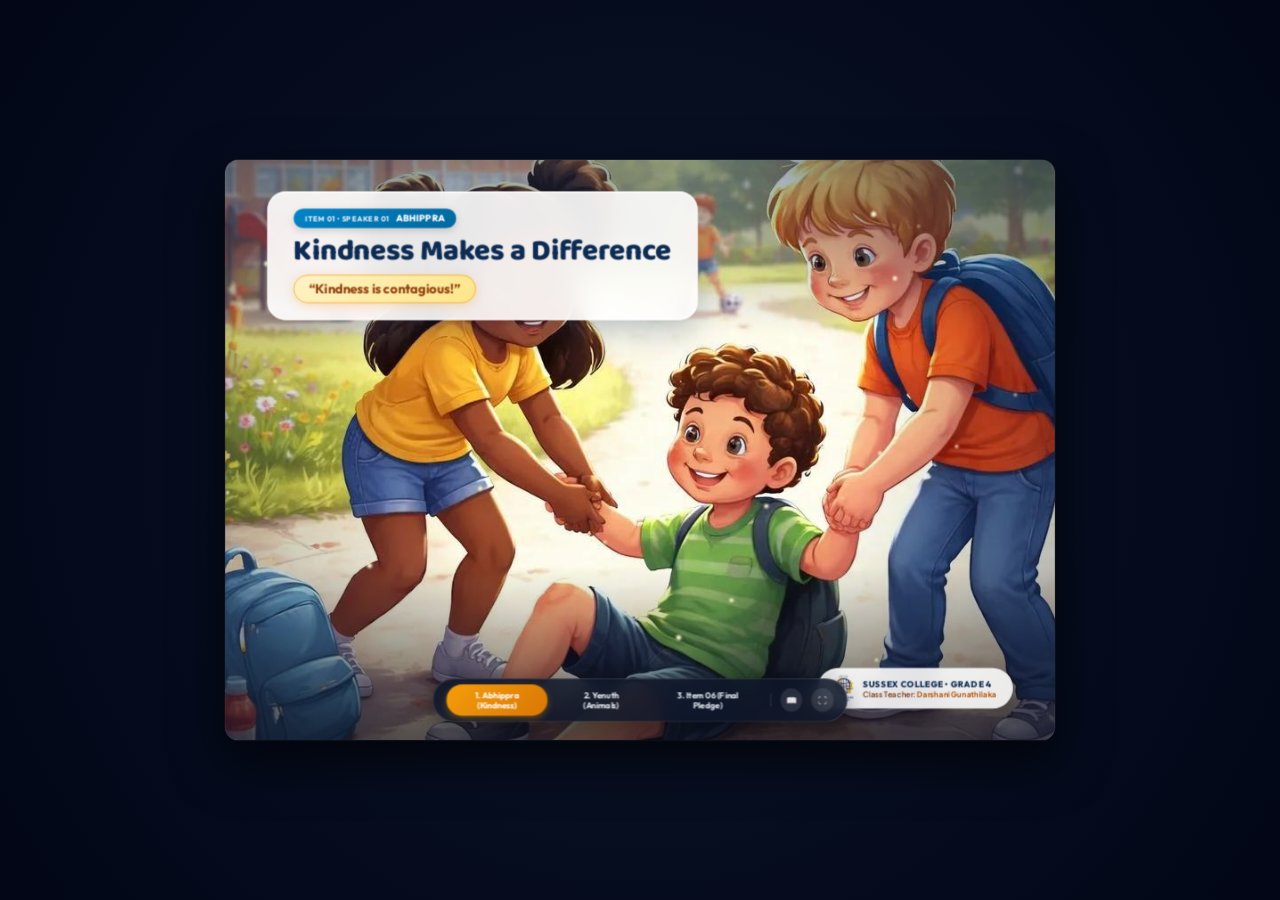
<file: prototype.html>
<!DOCTYPE html>
<html lang="en">
<head>
  <meta charset="UTF-8">
  <meta name="viewport" content="width=device-width, initial-scale=1.0">
  <title>PROTOTYPE SHOWCASE | Sussex College Grade 4 Assembly</title>
  
  <!-- Fonts -->
  <link rel="preconnect" href="https://fonts.googleapis.com">
  <link rel="preconnect" href="https://fonts.gstatic.com" crossorigin>
  <link href="https://fonts.googleapis.com/css2?family=Baloo+2:wght@600;700;800&family=Outfit:wght@500;600;700;800&family=Plus+Jakarta+Sans:wght@500;600;700;800&display=swap" rel="stylesheet">
  
  <link rel="stylesheet" href="prototype.css">
</head>
<body>

  <div id="presentation-viewport">
    <div class="canvas-16-9">
      
      <main class="slides-viewport">

        <!-- ===================================================================
             PROTOTYPE SLIDE 1: Abhippra – Kindness Makes a Difference
             =================================================================== -->
        <section class="prototype-slide active" data-slide="1" id="slide-proto-1">
          <div class="cinematic-backdrop">
            <img src="prototype_kindness.jpg" alt="Children showing kindness" class="backdrop-img">
          </div>
          <div class="cinematic-vignette"></div>
          <div class="particle-layer"></div>

          <div class="slide-overlay-content">
            <!-- Top Left Title Card -->
            <div class="top-title-card">
              <div class="speaker-badge-pill blue-theme">
                <span class="pill-item-tag">ITEM 01 • SPEAKER 01</span>
                <span class="pill-speaker-name">ABHIPPRA</span>
              </div>
              <h2 class="cinematic-headline">Kindness Makes a Difference</h2>
              <div class="motto-banner-chip">
                <span class="motto-text">“Kindness is contagious!”</span>
              </div>
            </div>

            <!-- Bottom Right School Stamp -->
            <div class="bottom-stamp-card">
              <img src="original-logo-1.webp" alt="Sussex College" class="stamp-logo">
              <div class="stamp-text">
                <span class="stamp-school">SUSSEX COLLEGE • GRADE 4</span>
                <span class="stamp-teacher">Class Teacher: <strong>Darshani Gunathilaka</strong></span>
              </div>
            </div>
          </div>
        </section>

        <!-- ===================================================================
             PROTOTYPE SLIDE 2: Yenuth – Be Kind to Animals
             =================================================================== -->
        <section class="prototype-slide" data-slide="2" id="slide-proto-2">
          <div class="cinematic-backdrop">
            <img src="prototype_animals.jpg" alt="Garden animal sanctuary" class="backdrop-img">
          </div>
          <div class="cinematic-vignette"></div>
          <div class="particle-layer"></div>

          <div class="slide-overlay-content">
            <!-- Top Left Title Card -->
            <div class="top-title-card">
              <div class="speaker-badge-pill teal-theme">
                <span class="pill-item-tag">ITEM 01 • SPEAKER 05</span>
                <span class="pill-speaker-name">YENUTH</span>
              </div>
              <h2 class="cinematic-headline">Be Kind to Animals</h2>
              <div class="motto-banner-chip">
                <span class="motto-text">“Animals deserve kindness too.”</span>
              </div>
            </div>

            <!-- Bottom Right School Stamp -->
            <div class="bottom-stamp-card">
              <img src="original-logo-1.webp" alt="Sussex College" class="stamp-logo">
              <div class="stamp-text">
                <span class="stamp-school">SUSSEX COLLEGE • GRADE 4</span>
                <span class="stamp-teacher">Class Teacher: <strong>Darshani Gunathilaka</strong></span>
              </div>
            </div>
          </div>
        </section>

        <!-- ===================================================================
             PROTOTYPE SLIDE 3: Item 06 – Our Kindness & Justice Pledge
             =================================================================== -->
        <section class="prototype-slide" data-slide="3" id="slide-proto-3">
          <div class="cinematic-backdrop">
            <img src="prototype_pledge.jpg" alt="Children united in pledge" class="backdrop-img">
          </div>
          <div class="cinematic-vignette"></div>
          <div class="particle-layer"></div>

          <div class="pledge-overlay-center">
            <!-- Center Glowing Crest -->
            <div class="pledge-crest-halo">
              <img src="original-logo-1.webp" alt="Sussex College Crest" class="pledge-school-logo">
            </div>

            <!-- Grand Climax Card -->
            <div class="pledge-hero-glass-card">
              <div class="pledge-sub-pill">
                <span>OUR SACRED ASSEMBLY PROMISE</span>
              </div>
              
              <div class="official-callout-quote">
                “I will choose kindness. I will stand for justice. I will make a difference!”
              </div>

              <h1 class="grand-assembly-motto-hero">
                <span class="motto-row-top">KINDNESS IS CONTAGIOUS,</span>
                <span class="motto-row-bottom">AND JUSTICE STARTS WITH US!</span>
              </h1>

              <div class="pledge-teacher-credit">
                <span>Guided with Love by Class Teacher: <strong>Darshani Gunathilaka</strong></span>
              </div>
            </div>
          </div>
        </section>

      </main>

      <!-- Minimal Floating HUD Controls -->
      <nav class="prototype-hud" aria-label="Prototype Switcher">
        <button class="hud-btn hud-slide-btn active" data-target="1" onclick="Prototype.goTo(1)">1. Abhippra (Kindness)</button>
        <button class="hud-btn hud-slide-btn" data-target="2" onclick="Prototype.goTo(2)">2. Yenuth (Animals)</button>
        <button class="hud-btn hud-slide-btn" data-target="3" onclick="Prototype.goTo(3)">3. Item 06 (Final Pledge)</button>
        <div class="hud-divider"></div>
        <button class="hud-action-icon" onclick="Prototype.toggleDrawer()" title="Toggle Rehearsal Notes (N)">📖</button>
        <button class="hud-action-icon" onclick="Prototype.toggleFullscreen()" title="Toggle Projector Fullscreen (F)">⛶</button>
      </nav>

      <!-- Rehearsal Drawer (Preserves Complete Verbatim Teacher Scripts) -->
      <aside class="speaker-drawer-panel" id="speaker-drawer" role="complementary">
        <div class="drawer-header">
          <div>
            <span class="drawer-badge">LIVE REHEARSAL SCRIPT & STAGE CUES</span>
            <h3 class="drawer-title" id="drawer-speaker">Speaker Name</h3>
          </div>
          <button class="drawer-close" onclick="Prototype.toggleDrawer(false)">✕</button>
        </div>
        <div class="drawer-tip" id="drawer-tip">Stage Cue</div>
        <div class="drawer-script">
          <strong>Full Verbatim Script:</strong>
          <p id="drawer-script">Spoken script text</p>
        </div>
      </aside>

    </div>
  </div>

  <script src="prototype.js"></script>
</body>
</html>
</file>
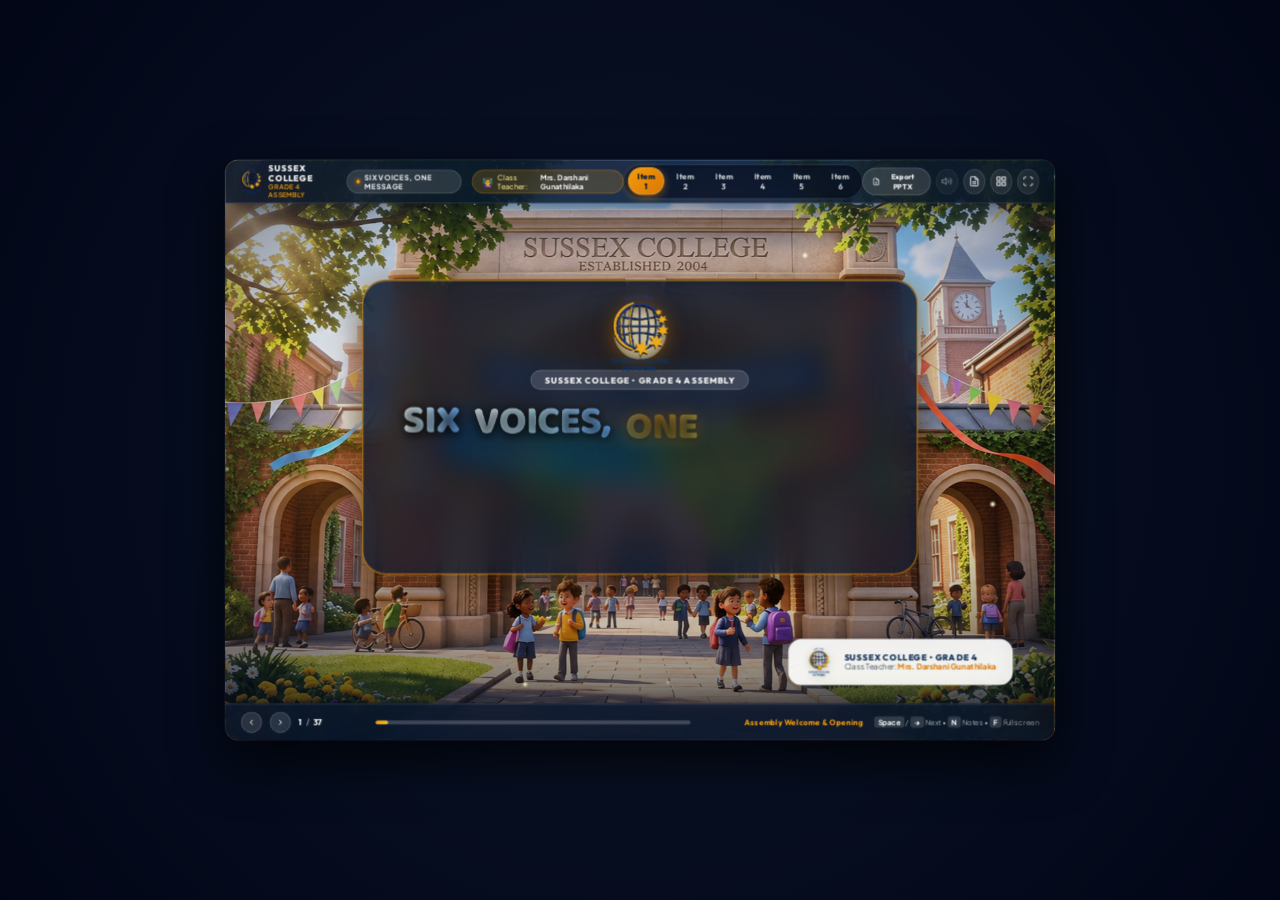
<file: START_HERE.html>
<!DOCTYPE html>
<html lang="en">
<head>
  <meta charset="UTF-8">
  <meta http-equiv="refresh" content="0; url=index.html">
  <title>Launching Sussex College Grade 4 Assembly...</title>
  <style>
    body {
      margin: 0;
      padding: 0;
      height: 100vh;
      display: flex;
      flex-direction: column;
      align-items: center;
      justify-content: center;
      background: radial-gradient(circle at center, #0b1528 0%, #020617 100%);
      color: #ffffff;
      font-family: -apple-system, BlinkMacSystemFont, "Segoe UI", Roboto, sans-serif;
      text-align: center;
    }
    .badge {
      background: #f59e0b;
      color: #0d2c54;
      font-weight: 800;
      padding: 6px 18px;
      border-radius: 999px;
      font-size: 14px;
      letter-spacing: 0.08em;
      margin-bottom: 16px;
    }
    h1 {
      font-size: 2.2rem;
      margin: 0 0 10px 0;
      color: #fef3c7;
    }
    p {
      color: #94a3b8;
      font-size: 1.1rem;
      margin: 0 0 24px 0;
    }
    a {
      display: inline-block;
      background: #1565c0;
      color: #ffffff;
      text-decoration: none;
      padding: 12px 28px;
      border-radius: 999px;
      font-weight: 700;
      transition: background 0.2s;
    }
    a:hover {
      background: #0d47a1;
    }
  </style>
</head>
<body>
  <div class="badge">SUSSEX COLLEGE • GRADE 4</div>
  <h1>SIX VOICES, ONE MESSAGE</h1>
  <p>Launching offline presentation...</p>
  <a href="index.html">Click here if presentation does not start automatically</a>
</body>
</html>
</file>
<file: styles.css>
/* ==========================================================================
   SIX VOICES, ONE MESSAGE - GRADE 4 ASSEMBLY MASTER STYLESHEET
   Sussex College • Class Teacher: Mrs. Darshani Gunathilaka
   Cinematic Storybook 3D Aesthetic • 16:9 Projector Optimized
   ========================================================================== */

:root {
  --sussex-navy: #0d2c54;
  --sussex-blue: #1565c0;
  --sussex-blue-light: #38bdf8;
  --sussex-gold: #f59e0b;
  --sussex-gold-light: #fef3c7;
  --sussex-amber: #d97706;

  --kindness-blue: #0284c7;
  --fairness-orange: #ea580c;
  --honesty-green: #16a34a;
  --respect-purple: #7c3aed;
  --animals-teal: #0d9488;
  --courage-coral: #e11d48;

  --font-display: 'Baloo 2', 'Nunito', 'Segoe UI', -apple-system, system-ui, sans-serif;
  --font-heading: 'Outfit', 'Plus Jakarta Sans', 'Segoe UI', -apple-system, system-ui, sans-serif;
  --font-body: 'Plus Jakarta Sans', 'Segoe UI', -apple-system, system-ui, sans-serif;

  --ease-cinematic: cubic-bezier(0.25, 1, 0.5, 1);
  --ease-spring: cubic-bezier(0.34, 1.56, 0.64, 1);
}

*, *::before, *::after {
  box-sizing: border-box;
  margin: 0;
  padding: 0;
  -webkit-font-smoothing: antialiased;
  -moz-osx-font-smoothing: grayscale;
}

html, body {
  width: 100%;
  height: 100%;
  overflow: hidden;
  background-color: #030712;
  font-family: var(--font-body);
  color: #0f172a;
  user-select: none;
}

#presentation-viewport {
  width: 100vw;
  height: 100vh;
  display: flex;
  align-items: center;
  justify-content: center;
  background: radial-gradient(circle at center, #0b1528 0%, #020617 100%);
  padding: 8px;
  position: relative;
}

/* 16:9 Projector Presentation Canvas */
.canvas-16-9 {
  width: 1920px;
  height: 1080px;
  max-width: 100%;
  max-height: 100%;
  aspect-ratio: 16 / 9;
  position: relative;
  border-radius: 20px;
  box-shadow: 0 30px 80px rgba(0, 0, 0, 0.75), 0 0 0 1px rgba(255, 255, 255, 0.12);
  overflow: hidden;
  display: flex;
  flex-direction: column;
  transform-origin: center center;
  background: #020617;
}

/* Fullscreen Mode Overrides */
#presentation-viewport.fullscreen-mode {
  padding: 0;
}
#presentation-viewport.fullscreen-mode .canvas-16-9 {
  border-radius: 0;
  box-shadow: none;
  width: 100vw;
  height: 100vh;
  max-width: 100vw;
  max-height: 100vh;
}
#presentation-viewport.fullscreen-mode .presentation-header {
  opacity: 0;
  transform: translateY(-100%);
  transition: opacity 0.4s ease, transform 0.4s ease;
}
#presentation-viewport.fullscreen-mode:hover .presentation-header {
  opacity: 1;
  transform: translateY(0);
}
#presentation-viewport.fullscreen-mode .presentation-footer {
  opacity: 0;
  transform: translateY(100%);
  transition: opacity 0.4s ease, transform 0.4s ease;
}
#presentation-viewport.fullscreen-mode:hover .presentation-footer {
  opacity: 1;
  transform: translateY(0);
}

/* ==========================================================================
   Header Navigation Bar
   ========================================================================== */
.presentation-header {
  position: absolute;
  top: 0;
  left: 0;
  right: 0;
  height: 66px;
  z-index: 100;
  background: rgba(9, 23, 45, 0.82);
  backdrop-filter: blur(20px) saturate(180%);
  -webkit-backdrop-filter: blur(20px) saturate(180%);
  border-bottom: 1px solid rgba(255, 255, 255, 0.14);
  box-shadow: 0 8px 30px -4px rgba(2, 6, 23, 0.5), inset 0 1px 0 rgba(255, 255, 255, 0.12);
  display: flex;
  align-items: center;
  justify-content: space-between;
  padding: 0 24px;
  color: #ffffff;
  transition: all 0.3s ease;
}

.header-left {
  display: flex;
  align-items: center;
  gap: 16px;
}

.school-badge {
  display: flex;
  align-items: center;
  gap: 10px;
}

.school-logo-img {
  width: 40px;
  height: 40px;
  object-fit: contain;
  filter: drop-shadow(0 2px 4px rgba(0, 0, 0, 0.3));
}

.school-text {
  display: flex;
  flex-direction: column;
}

.school-name {
  font-family: var(--font-heading);
  font-size: 13px;
  font-weight: 800;
  letter-spacing: 0.08em;
  color: #ffffff;
  line-height: 1.1;
}

.assembly-tag {
  font-size: 10px;
  font-weight: 600;
  color: var(--sussex-gold);
  letter-spacing: 0.05em;
}

.theme-pill {
  display: flex;
  align-items: center;
  gap: 8px;
  background: rgba(255, 255, 255, 0.12);
  border: 1px solid rgba(255, 255, 255, 0.2);
  padding: 4px 14px;
  border-radius: 999px;
}

.pill-dot {
  width: 6px;
  height: 6px;
  border-radius: 50%;
  background-color: var(--sussex-gold);
  box-shadow: 0 0 8px var(--sussex-gold);
}

.pill-text {
  font-size: 11px;
  font-weight: 700;
  letter-spacing: 0.05em;
  color: #f8fafc;
}

.teacher-header-pill {
  display: flex;
  align-items: center;
  gap: 8px;
  background: rgba(245, 158, 11, 0.18);
  border: 1px solid rgba(245, 158, 11, 0.4);
  padding: 4px 14px;
  border-radius: 999px;
}

.teacher-badge-icon {
  font-size: 13px;
}

.teacher-badge-text {
  display: flex;
  align-items: center;
  gap: 4px;
  font-size: 11px;
}

.teacher-badge-label {
  color: #fde68a;
  font-weight: 500;
}

.teacher-badge-name {
  color: #ffffff;
  font-weight: 700;
}

/* Header Center: Item Navigation Buttons */
.header-center {
  display: flex;
  align-items: center;
}

.item-quick-nav {
  display: flex;
  align-items: center;
  gap: 5px;
  background: rgba(2, 6, 23, 0.55);
  padding: 4px 6px;
  border-radius: 999px;
  border: 1px solid rgba(255, 255, 255, 0.14);
  box-shadow: inset 0 1px 3px rgba(0, 0, 0, 0.35);
}

.item-nav-btn {
  background: transparent;
  border: none;
  color: rgba(255, 255, 255, 0.8);
  font-family: var(--font-heading);
  font-size: 12px;
  font-weight: 700;
  padding: 6px 14px;
  border-radius: 999px;
  cursor: pointer;
  transition: all 0.25s cubic-bezier(0.16, 1, 0.3, 1);
}

.item-nav-btn:hover {
  color: #ffffff;
  background: rgba(255, 255, 255, 0.15);
  transform: translateY(-1px);
}

.item-nav-btn.active {
  color: #081B33;
  background: linear-gradient(135deg, #F59E0B 0%, #D97706 100%);
  font-weight: 800;
  box-shadow: 0 4px 14px rgba(245, 158, 11, 0.45), 0 0 0 1px rgba(255, 255, 255, 0.3) inset;
  transform: translateY(-1px);
}

/* Header Right: Action Buttons */
.header-right {
  display: flex;
  align-items: center;
  gap: 8px;
}

.action-pill-btn {
  display: flex;
  align-items: center;
  gap: 6px;
  background: rgba(255, 255, 255, 0.12);
  border: 1px solid rgba(255, 255, 255, 0.25);
  color: #ffffff;
  font-family: var(--font-heading);
  font-size: 11px;
  font-weight: 700;
  padding: 6px 14px;
  border-radius: 999px;
  cursor: pointer;
  transition: all 0.2s ease;
}

.action-pill-btn:hover {
  background: rgba(255, 255, 255, 0.25);
  transform: translateY(-1px);
}

.btn-svg-icon {
  width: 14px;
  height: 14px;
}

.icon-btn {
  width: 38px;
  height: 38px;
  border-radius: 50%;
  background: rgba(255, 255, 255, 0.08);
  border: 1px solid rgba(255, 255, 255, 0.18);
  color: #ffffff;
  display: flex;
  align-items: center;
  justify-content: center;
  cursor: pointer;
  transition: all 0.25s cubic-bezier(0.16, 1, 0.3, 1);
}

.icon-btn:hover {
  background: rgba(255, 255, 255, 0.22);
  transform: translateY(-1px);
  box-shadow: 0 4px 12px rgba(0, 0, 0, 0.25);
}

.icon-btn.active {
  background: var(--sussex-gold);
  color: var(--sussex-navy);
  box-shadow: 0 0 16px rgba(245, 158, 11, 0.5);
}

.icon-btn .icon {
  width: 17px;
  height: 17px;
}

/* ==========================================================================
   Slides Viewport & Full-Bleed Scenes
   ========================================================================== */
.slides-viewport {
  position: relative;
  width: 100%;
  height: 100%;
  overflow: hidden;
}

.slide-item {
  position: absolute;
  inset: 0;
  width: 100%;
  height: 100%;
  opacity: 0;
  visibility: hidden;
  pointer-events: none;
}

.slide-item.active {
  opacity: 1;
  visibility: visible;
  pointer-events: auto;
}

/* Full-Bleed Cinematic Backdrop with Ken Burns Drift */
.cinematic-backdrop {
  position: absolute;
  inset: -5%;
  width: 110%;
  height: 110%;
  z-index: 1;
  overflow: hidden;
}

.backdrop-img {
  width: 100%;
  height: 100%;
  object-fit: cover;
  display: block;
  animation: kenBurns 24s ease-in-out infinite alternate;
}

@keyframes kenBurns {
  0% { transform: scale(1) translate(0, 0); }
  50% { transform: scale(1.04) translate(-1%, -1%); }
  100% { transform: scale(1.02) translate(1%, 0.5%); }
}

/* Atmospheric Lighting & Gradient Vignette */
.cinematic-vignette {
  position: absolute;
  inset: 0;
  z-index: 2;
  background: radial-gradient(circle at 50% 40%, rgba(0,0,0,0) 45%, rgba(13, 23, 42, 0.45) 100%),
              linear-gradient(180deg, rgba(13, 44, 84, 0.35) 0%, rgba(0,0,0,0) 30%, rgba(0,0,0,0) 70%, rgba(6, 11, 20, 0.65) 100%);
  pointer-events: none;
}

/* Floating Light Dust Particles */
.particle-layer {
  position: absolute;
  inset: 0;
  z-index: 3;
  pointer-events: none;
}

.light-dust {
  position: absolute;
  border-radius: 50%;
  background: radial-gradient(circle, #fffbeb 20%, rgba(254, 240, 138, 0.7) 100%);
  filter: blur(1.5px);
  animation: floatDust 8s ease-in-out infinite alternate;
}

@keyframes floatDust {
  0% { transform: translateY(0) scale(0.8); opacity: 0.2; }
  50% { transform: translateY(-40px) scale(1.2); opacity: 0.8; }
  100% { transform: translateY(-80px) scale(0.6); opacity: 0; }
}


/* ==========================================================================
   Animate UI Inspired Gradient Typography
   https://animate-ui.com/docs/primitives/animate-ui/gradient-text
   ========================================================================== */


/* ==========================================================================
   Continuous Animated Gradient Typography
   ========================================================================== */
@keyframes gradientFlow {
  0% { background-position: 0% 50%; }
  50% { background-position: 100% 50%; }
  100% { background-position: 0% 50%; }
}

.animated-gradient-sussex-silver {
  background: linear-gradient(90deg, #FFFFFF 0%, #BAE6FD 25%, #60A5FA 50%, #E0F2FE 75%, #FFFFFF 100%);
  background-size: 250% auto;
  -webkit-background-clip: text;
  -webkit-text-fill-color: transparent;
  background-clip: text;
  color: transparent;
  display: inline-block;
  animation: gradientFlow 5s ease-in-out infinite;
  filter: drop-shadow(0 2px 10px rgba(0, 0, 0, 0.5));
}

.animated-gradient-sussex-gold {
  background: linear-gradient(90deg, #FEF08A 0%, #F59E0B 25%, #FDE047 50%, #D97706 75%, #FEF08A 100%);
  background-size: 250% auto;
  -webkit-background-clip: text;
  -webkit-text-fill-color: transparent;
  background-clip: text;
  color: transparent;
  display: inline-block;
  animation: gradientFlow 4.5s ease-in-out infinite;
  filter: drop-shadow(0 2px 12px rgba(245, 158, 11, 0.45));
}

.animated-gradient-gold {
  background: linear-gradient(90deg, #B45309 0%, #F59E0B 30%, #FBBF24 50%, #D97706 75%, #B45309 100%);
  background-size: 250% auto;
  -webkit-background-clip: text;
  -webkit-text-fill-color: transparent;
  background-clip: text;
  color: transparent;
  display: inline-block;
  animation: gradientFlow 5s ease-in-out infinite;
}

.animated-gradient-sussex-blue {
  background: linear-gradient(90deg, #0A2540 0%, #1E40AF 30%, #0284C7 50%, #1D4ED8 75%, #0A2540 100%);
  background-size: 250% auto;
  -webkit-background-clip: text;
  -webkit-text-fill-color: transparent;
  background-clip: text;
  color: transparent;
  display: inline-block;
  animation: gradientFlow 6s ease-in-out infinite;
}

/* Card Positioning: Bottom-Left for Slide 7 */
.top-title-card.card-pos-bottom-left {
  align-self: flex-start;
  margin-top: auto;
  margin-bottom: 16px;
  margin-right: auto;
  margin-left: 0;
  text-align: left;
  animation-name: slideInUpLeft;
}

@keyframes slideInUpLeft {
  from { opacity: 0; transform: translate(-20px, 20px); }
  to { opacity: 1; transform: translate(0, 0); }
}

/* Dark backgrounds (Slide 01 Hero, Slide 21 Chorus, Slide 37 Finale) */
.gradient-text-hero-silver {
  background: linear-gradient(135deg, #FFFFFF 0%, #F1F5F9 45%, #93C5FD 100%);
  -webkit-background-clip: text;
  -webkit-text-fill-color: transparent;
  background-clip: text;
  display: inline-block;
  filter: drop-shadow(0 2px 10px rgba(147, 197, 253, 0.35));
}

.gradient-text-hero-gold {
  background: linear-gradient(135deg, #FEF08A 0%, #FBBF24 35%, #F59E0B 70%, #D97706 100%);
  -webkit-background-clip: text;
  -webkit-text-fill-color: transparent;
  background-clip: text;
  display: inline-block;
  filter: drop-shadow(0 2px 14px rgba(245, 158, 11, 0.5));
}

/* Light Frosted Cards (Slides 02-20, 35-36) - Rich Contrast Gradients */
.gradient-text-sussex {
  background: linear-gradient(135deg, #071D36 0%, #134074 50%, #0284C7 100%);
  -webkit-background-clip: text;
  -webkit-text-fill-color: transparent;
  background-clip: text;
  display: inline-block;
}

.gradient-text-gold {
  background: linear-gradient(135deg, #78350F 0%, #B45309 45%, #D97706 80%, #F59E0B 100%);
  -webkit-background-clip: text;
  -webkit-text-fill-color: transparent;
  background-clip: text;
  display: inline-block;
}

.gradient-text-warm {
  background: linear-gradient(135deg, #7F1D1D 0%, #C2410C 50%, #EA580C 100%);
  -webkit-background-clip: text;
  -webkit-text-fill-color: transparent;
  background-clip: text;
  display: inline-block;
}

.gradient-text-emerald {
  background: linear-gradient(135deg, #064E3B 0%, #047857 50%, #0D9488 100%);
  -webkit-background-clip: text;
  -webkit-text-fill-color: transparent;
  background-clip: text;
  display: inline-block;
}

.gradient-text-purple {
  background: linear-gradient(135deg, #4C1D95 0%, #6D28D9 50%, #8B5CF6 100%);
  -webkit-background-clip: text;
  -webkit-text-fill-color: transparent;
  background-clip: text;
  display: inline-block;
}

/* ==========================================================================
   Animate UI - SplittingText (Word-by-Word Reveal for Slide 01)
   https://animate-ui.com/docs/primitives/animate-ui/splitting-text
   ========================================================================== */
.splitting-title {
  display: flex;
  flex-wrap: wrap;
  justify-content: center;
  align-items: center;
  gap: 0 0.35em;
}

.split-word {
  display: inline-block;
  opacity: 0;
  transform: translateY(22px) scale(0.92);
  filter: blur(4px);
  will-change: transform, opacity, filter;
}

.slide-item.active .split-word {
  animation: splitWordEntrance 0.7s cubic-bezier(0.16, 1, 0.3, 1) forwards;
  animation-delay: calc(var(--w-idx, 0) * 0.16s + 0.2s);
}

@keyframes splitWordEntrance {
  0% {
    opacity: 0;
    transform: translateY(22px) scale(0.92);
    filter: blur(4px);
  }
  65% {
    filter: blur(0px);
  }
  100% {
    opacity: 1;
    transform: translateY(0) scale(1);
    filter: blur(0px);
  }
}

/* Stagger hero card elements smoothly after title */
.slide-item.active .hero-theme-quote {
  opacity: 0;
  transform: translateY(16px);
  animation: heroElementFadeUp 0.7s cubic-bezier(0.16, 1, 0.3, 1) forwards;
  animation-delay: 0.95s;
}

.slide-item.active .hero-teacher-credit {
  opacity: 0;
  transform: translateY(14px);
  animation: heroElementFadeUp 0.6s cubic-bezier(0.16, 1, 0.3, 1) forwards;
  animation-delay: 1.15s;
}

.slide-item.active .hero-start-btn {
  opacity: 0;
  transform: translateY(14px);
  animation: heroElementFadeUp 0.6s cubic-bezier(0.16, 1, 0.3, 1) forwards;
  animation-delay: 1.35s;
}

@keyframes heroElementFadeUp {
  0% {
    opacity: 0;
    transform: translateY(16px);
  }
  100% {
    opacity: 1;
    transform: translateY(0);
  }
}

/* ==========================================================================
   Slide Content Overlays
   ========================================================================== */
.slide-overlay-content {
  position: absolute;
  inset: 0;
  z-index: 10;
  display: flex;
  flex-direction: column;
  justify-content: space-between;
  padding: 84px 64px 84px 64px;
  pointer-events: none;
}

/* Top Floating Title Glass Card */
.top-title-card {
  pointer-events: auto;
  align-self: flex-start;
  background: rgba(255, 255, 255, 0.90);
  backdrop-filter: blur(20px) saturate(180%);
  -webkit-backdrop-filter: blur(20px) saturate(180%);
  border: 1.5px solid rgba(255, 255, 255, 0.95);
  border-radius: 26px;
  padding: 22px 34px;
  max-width: 580px;
  box-shadow: 0 20px 48px -10px rgba(13, 44, 84, 0.24), 0 0 0 1px rgba(255, 255, 255, 0.7) inset;
  animation: slideInDown 0.75s var(--ease-cinematic) both;
  transition: transform 0.3s ease, box-shadow 0.3s ease;
}

/* Smart Text-Card Positioning Modifiers across Slides */
.top-title-card.card-pos-top-left {
  align-self: flex-start;
  margin-right: auto;
  margin-left: 0;
  text-align: left;
}

.top-title-card.card-pos-top-right {
  align-self: flex-end;
  margin-left: auto;
  margin-right: 0;
  text-align: left;
  animation-name: slideInDownRight;
}

#slide-14 .top-title-card {
  max-width: 490px;
}

.top-title-card.card-pos-top-center {
  align-self: center;
  margin-inline: auto;
  text-align: center;
  max-width: 680px;
}

@keyframes slideInDownRight {
  from { opacity: 0; transform: translate(30px, -20px); }
  to { opacity: 1; transform: translate(0, 0); }
}

/* Bottom School & Teacher Stamp Positioning Modifiers */
.bottom-stamp-card.stamp-pos-left {
  align-self: flex-start;
  margin-right: auto;
  margin-left: 0;
}

.bottom-stamp-card.stamp-pos-right {
  align-self: flex-end;
  margin-left: auto;
  margin-right: 0;
}

@keyframes slideInDown {
  from { opacity: 0; transform: translateY(-30px); }
  to { opacity: 1; transform: translateY(0); }
}

.speaker-badge-pill {
  display: inline-flex;
  align-items: center;
  gap: 10px;
  padding: 6px 18px;
  border-radius: 30px;
  color: #ffffff;
  font-family: var(--font-heading);
  box-shadow: 0 4px 12px rgba(0, 0, 0, 0.15);
  margin-bottom: 10px;
}

.speaker-badge-pill.blue-theme   { background: linear-gradient(135deg, #0284c7, #0369a1); }
.speaker-badge-pill.orange-theme { background: linear-gradient(135deg, #ea580c, #c2410c); }
.speaker-badge-pill.green-theme  { background: linear-gradient(135deg, #16a34a, #15803d); }
.speaker-badge-pill.purple-theme { background: linear-gradient(135deg, #7c3aed, #6d28d9); }
.speaker-badge-pill.teal-theme   { background: linear-gradient(135deg, #0d9488, #0f766e); }
.speaker-badge-pill.coral-theme  { background: linear-gradient(135deg, #e11d48, #be123c); }
.speaker-badge-pill.gold-theme   { background: linear-gradient(135deg, #f59e0b, #d97706); }
.speaker-badge-pill.indigo-theme { background: linear-gradient(135deg, #4f46e5, #3730a3); }

.pill-item-tag {
  font-size: 11px;
  font-weight: 700;
  letter-spacing: 0.08em;
  opacity: 0.95;
}

.pill-speaker-name {
  font-size: 14px;
  font-weight: 800;
  letter-spacing: 0.05em;
}

.cinematic-headline {
  font-family: var(--font-display);
  font-size: 2.7rem;
  font-weight: 800;
  line-height: 1.1;
  color: var(--sussex-navy);
  margin-bottom: 12px;
  letter-spacing: -0.01em;
}

.motto-banner-chip {
  display: inline-flex;
  align-items: center;
  background: linear-gradient(135deg, #fef3c7, #fde68a);
  border: 1.5px solid #f59e0b;
  padding: 8px 22px;
  border-radius: 999px;
  box-shadow: 0 4px 14px rgba(245, 158, 11, 0.25);
}

.motto-text {
  font-family: var(--font-heading);
  font-size: 1.25rem;
  font-weight: 800;
  color: #92400e;
  letter-spacing: -0.01em;
}

/* Cast & Sub-badge Pills */
.cast-chip-row {
  display: flex;
  flex-wrap: wrap;
  gap: 6px;
  margin-top: 10px;
}

.cast-chip {
  background: rgba(13, 44, 84, 0.08);
  border: 1px solid rgba(13, 44, 84, 0.15);
  padding: 4px 12px;
  border-radius: 999px;
  font-family: var(--font-heading);
  font-size: 11px;
  font-weight: 700;
  color: var(--sussex-navy);
}

/* Bottom Right School & Teacher Stamp */
.bottom-stamp-card {
  pointer-events: auto;
  align-self: flex-end;
  background: rgba(255, 255, 255, 0.92);
  backdrop-filter: blur(18px);
  -webkit-backdrop-filter: blur(18px);
  border: 1.5px solid rgba(255, 255, 255, 0.95);
  border-radius: 20px;
  padding: 12px 24px;
  display: flex;
  align-items: center;
  gap: 16px;
  box-shadow: 0 12px 35px rgba(13, 44, 84, 0.2);
  animation: slideInUp 0.8s var(--ease-cinematic) both;
}

@keyframes slideInUp {
  from { opacity: 0; transform: translateY(30px); }
  to { opacity: 1; transform: translateY(0); }
}

.stamp-logo {
  width: 44px;
  height: 44px;
  object-fit: contain;
  filter: drop-shadow(0 2px 5px rgba(0,0,0,0.2));
}

.stamp-text {
  display: flex;
  flex-direction: column;
}

.stamp-school {
  font-family: var(--font-heading);
  font-size: 13px;
  font-weight: 800;
  letter-spacing: 0.08em;
  color: var(--sussex-navy);
}

.stamp-teacher {
  font-family: var(--font-body);
  font-size: 12px;
  color: #475569;
}
.stamp-teacher strong {
  color: var(--sussex-amber);
  font-weight: 700;
}

/* ==========================================================================
   Slide 01 Hero Overlay (Welcome & Title) - Matching End Page Theme
   ========================================================================== */
.hero-center-glass-card {
  pointer-events: auto;
  align-self: center;
  margin: auto;
  background: rgba(10, 25, 47, 0.85);
  backdrop-filter: blur(20px) saturate(180%);
  -webkit-backdrop-filter: blur(20px) saturate(180%);
  border: 2px solid rgba(245, 158, 11, 0.55);
  border-radius: 36px;
  padding: 40px 60px;
  max-width: 880px;
  text-align: center;
  box-shadow: 0 20px 60px rgba(0, 0, 0, 0.65), 0 0 30px rgba(245, 158, 11, 0.25), inset 0 1px 0 rgba(255, 255, 255, 0.2);
  display: flex;
  flex-direction: column;
  align-items: center;
  gap: 16px;
  animation: zoomFadeIn 1s var(--ease-cinematic) both;
}

@keyframes zoomFadeIn {
  from { opacity: 0; transform: scale(0.92); }
  to { opacity: 1; transform: scale(1); }
}

.hero-crest-halo {
  width: 80px;
  height: 80px;
  border-radius: 50%;
  background: radial-gradient(circle, #fef3c7 40%, rgba(245, 158, 11, 0.2) 100%);
  display: flex;
  align-items: center;
  justify-content: center;
  box-shadow: 0 0 30px rgba(245, 158, 11, 0.5);
}

.hero-school-logo {
  width: 58px;
  height: 58px;
  object-fit: contain;
}

.hero-eyebrow-pill {
  display: inline-flex;
  align-items: center;
  gap: 8px;
  background: rgba(255, 255, 255, 0.15);
  border: 1px solid rgba(255, 255, 255, 0.25);
  color: #ffffff;
  padding: 6px 20px;
  border-radius: 999px;
  font-family: var(--font-heading);
  font-size: 13px;
  font-weight: 800;
  letter-spacing: 0.1em;
}

.hero-grand-title {
  font-family: var(--font-display);
  font-size: 3.8rem;
  font-weight: 800;
  line-height: 1.05;
  color: #ffffff;
  text-shadow: 0 3px 14px rgba(0, 0, 0, 0.7);
  letter-spacing: -0.02em;
}

.hero-grand-title .gold-accent {
  color: #f59e0b;
  text-shadow: 0 3px 18px rgba(245, 158, 11, 0.5);
}

.hero-theme-quote {
  font-family: var(--font-heading);
  font-size: 1.4rem;
  font-weight: 700;
  color: #fef08a;
  background: rgba(255, 255, 255, 0.16);
  border: 1.5px solid rgba(254, 240, 138, 0.5);
  text-shadow: 0 2px 8px rgba(0, 0, 0, 0.6);
  padding: 10px 28px;
  border-radius: 999px;
}

.hero-teacher-credit {
  font-size: 14px;
  color: #e2e8f0;
  text-shadow: 0 1px 4px rgba(0, 0, 0, 0.6);
}
.hero-teacher-credit strong {
  color: #fbbf24;
}

.hero-start-btn {
  background: linear-gradient(135deg, #f59e0b, #d97706);
  border: none;
  color: #ffffff;
  font-family: var(--font-heading);
  font-size: 16px;
  font-weight: 800;
  padding: 12px 36px;
  border-radius: 999px;
  cursor: pointer;
  display: inline-flex;
  align-items: center;
  gap: 10px;
  box-shadow: 0 8px 24px rgba(217, 119, 6, 0.35);
  transition: all 0.2s ease;
}

.hero-start-btn:hover {
  transform: translateY(-2px);
  box-shadow: 0 12px 30px rgba(217, 119, 6, 0.45);
}

/* ==========================================================================
   Slide 37 Grand Finale Overlay - Transparent Glass
   ========================================================================== */
.pledge-overlay-center {
  position: absolute;
  inset: 0;
  z-index: 10;
  display: flex;
  flex-direction: column;
  align-items: center;
  justify-content: center;
  padding: 60px;
  pointer-events: none;
}

.pledge-crest-halo {
  width: 90px;
  height: 90px;
  border-radius: 50%;
  background: radial-gradient(circle, #fef3c7 40%, rgba(245, 158, 11, 0.3) 100%);
  display: flex;
  align-items: center;
  justify-content: center;
  margin-bottom: 20px;
  box-shadow: 0 0 40px rgba(245, 158, 11, 0.6);
  animation: pulseHalo 4s ease-in-out infinite alternate;
}

@keyframes pulseHalo {
  0% { transform: scale(1); box-shadow: 0 0 30px rgba(245, 158, 11, 0.5); }
  100% { transform: scale(1.08); box-shadow: 0 0 60px rgba(245, 158, 11, 0.8); }
}

.pledge-school-logo {
  width: 66px;
  height: 66px;
  object-fit: contain;
}

.pledge-hero-glass-card {
  pointer-events: auto;
  align-self: center;
  margin: 0 auto;
  background: rgba(10, 25, 47, 0.85);
  backdrop-filter: blur(20px) saturate(180%);
  -webkit-backdrop-filter: blur(20px) saturate(180%);
  border: 2px solid rgba(245, 158, 11, 0.55);
  border-radius: 28px;
  padding: 20px 42px;
  max-width: 900px;
  text-align: center;
  box-shadow: 0 20px 60px rgba(0, 0, 0, 0.65), 0 0 30px rgba(245, 158, 11, 0.25), inset 0 1px 0 rgba(255, 255, 255, 0.2);
  animation: slideInDown 0.7s var(--ease-cinematic) both;
}

.pledge-sub-pill {
  display: inline-block;
  background: rgba(255, 255, 255, 0.15);
  border: 1px solid rgba(255, 255, 255, 0.25);
  color: #ffffff;
  font-family: var(--font-heading);
  font-size: 13px;
  font-weight: 800;
  letter-spacing: 0.12em;
  padding: 6px 22px;
  border-radius: 999px;
  margin-bottom: 18px;
}

.official-callout-quote {
  font-family: var(--font-heading);
  font-size: 1.6rem;
  font-weight: 700;
  color: #fef08a;
  font-style: italic;
  margin-bottom: 20px;
  line-height: 1.3;
  text-shadow: 0 2px 10px rgba(0, 0, 0, 0.7);
}

.grand-assembly-motto-hero {
  font-family: var(--font-display);
  font-size: 3.4rem;
  font-weight: 800;
  line-height: 1.08;
  color: #ffffff;
  letter-spacing: -0.01em;
  display: flex;
  flex-direction: column;
  text-shadow: 0 3px 16px rgba(0, 0, 0, 0.8);
}

.motto-row-bottom {
  color: #f59e0b;
  text-shadow: 0 3px 20px rgba(245, 158, 11, 0.6);
}

.pledge-teacher-stamp {
  margin-top: 24px;
  padding-top: 18px;
  border-top: 1.5px solid rgba(255, 255, 255, 0.2);
  display: flex;
  align-items: center;
  justify-content: center;
  gap: 8px;
  font-size: 14px;
  color: #e2e8f0;
}
.pledge-teacher-stamp strong {
  color: #fbbf24;
}

/* ==========================================================================
   Item 04 Justice Detectives Exhibits Layout
   ========================================================================== */
.detective-slide-content {
  position: absolute;
  inset: 0;
  z-index: 10;
  display: flex;
  align-items: center;
  justify-content: center;
  padding: 80px 60px 60px;
  pointer-events: none;
}

.detective-exhibit-card {
  pointer-events: auto;
  display: flex;
  align-items: center;
  gap: 48px;
  max-width: 1400px;
  width: 100%;
  background: rgba(13, 44, 84, 0.5);
  backdrop-filter: blur(14px);
  -webkit-backdrop-filter: blur(14px);
  border: 1.5px solid rgba(255, 255, 255, 0.3);
  border-radius: 28px;
  padding: 32px 48px;
  box-shadow: 0 25px 60px rgba(0, 0, 0, 0.55);
  animation: zoomFadeIn 0.8s var(--ease-cinematic) both;
}

.detective-page-frame {
  flex-shrink: 0;
  width: 520px;
  max-width: 48%;
  height: 520px;
  background: #ffffff;
  border-radius: 18px;
  overflow: hidden;
  box-shadow: 0 16px 40px rgba(0, 0, 0, 0.6), 0 0 0 2px rgba(255, 255, 255, 0.9);
}

.detective-page-img {
  width: 100%;
  height: 100%;
  object-fit: contain;
  background: #ffffff;
  display: block;
}

.detective-meta-side {
  flex: 1;
  display: flex;
  flex-direction: column;
  gap: 16px;
}

.detective-meta-side .cinematic-headline {
  color: #ffffff;
  text-shadow: 0 2px 8px rgba(0,0,0,0.6);
  font-size: 2.5rem;
}

/* ==========================================================================
   Item 05 Video Presentation Theater Layout
   ========================================================================== */
.video-slide-content {
  position: absolute;
  inset: 0;
  z-index: 10;
  display: flex;
  flex-direction: column;
  align-items: center;
  justify-content: center;
  padding: 80px 60px 60px;
  pointer-events: none;
}

/* ==========================================================================
   Slide 33 Audio Presentation Stage (1103.MP3)
   ========================================================================== */
.audio-theater-card {
  pointer-events: auto;
  width: 100%;
  max-width: 960px;
  background: rgba(10, 25, 47, 0.90);
  backdrop-filter: blur(20px) saturate(180%);
  -webkit-backdrop-filter: blur(20px) saturate(180%);
  border: 2px solid rgba(245, 158, 11, 0.55);
  border-radius: 32px;
  padding: 26px 44px 28px;
  display: flex;
  flex-direction: column;
  align-items: center;
  gap: 20px;
  box-shadow: 0 25px 70px rgba(0, 0, 0, 0.75), 0 0 35px rgba(245, 158, 11, 0.22);
  animation: zoomFadeIn 0.8s var(--ease-cinematic) both;
}

.audio-theater-card .top-title-card {
  align-self: center;
  margin: 0 auto;
  text-align: center;
  display: flex;
  flex-direction: column;
  align-items: center;
}

.audio-player-box {
  width: 100%;
  background: linear-gradient(180deg, rgba(8, 20, 38, 0.95) 0%, rgba(13, 33, 62, 0.95) 100%);
  border-radius: 24px;
  padding: 26px 36px 22px;
  box-shadow: 0 16px 40px rgba(0, 0, 0, 0.6), inset 0 1px 0 rgba(255, 255, 255, 0.15);
  border: 1.5px solid rgba(251, 191, 36, 0.35);
  display: flex;
  flex-direction: column;
  gap: 20px;
}

.audio-visualizer-header {
  display: flex;
  align-items: center;
  justify-content: space-between;
  gap: 20px;
  padding-bottom: 16px;
  border-bottom: 1px solid rgba(255, 255, 255, 0.1);
}

.audio-disc-halo {
  width: 64px;
  height: 64px;
  border-radius: 50%;
  background: radial-gradient(circle, #f59e0b 20%, #b45309 60%, #0a192f 100%);
  display: flex;
  align-items: center;
  justify-content: center;
  box-shadow: 0 0 24px rgba(245, 158, 11, 0.5);
  flex-shrink: 0;
  transition: transform 0.4s ease;
}

.audio-disc-halo.is-playing {
  animation: discSpin 4s linear infinite;
}

@keyframes discSpin {
  from { transform: rotate(0deg); }
  to { transform: rotate(360deg); }
}

.audio-disc-icon {
  font-size: 28px;
}

.audio-track-info {
  flex: 1;
  text-align: left;
}

.audio-track-title {
  font-family: var(--font-display);
  font-size: 1.5rem;
  font-weight: 800;
  color: #ffffff;
  margin: 0 0 4px 0;
  letter-spacing: 0.01em;
}

.audio-track-sub {
  font-family: var(--font-heading);
  font-size: 0.95rem;
  color: #fbbf24;
  margin: 0;
  font-weight: 600;
}

.audio-equalizer-bars {
  display: flex;
  align-items: flex-end;
  gap: 4px;
  height: 36px;
  padding: 0 6px;
  flex-shrink: 0;
}

.eq-bar {
  width: 5px;
  height: 8px;
  background: linear-gradient(180deg, #fef08a 0%, #f59e0b 60%, #ea580c 100%);
  border-radius: 4px;
  transition: height 0.2s ease;
}

.audio-equalizer-bars.is-playing .bar-1 { animation: eqDance 0.8s ease-in-out infinite alternate; }
.audio-equalizer-bars.is-playing .bar-2 { animation: eqDance 0.6s ease-in-out 0.15s infinite alternate; }
.audio-equalizer-bars.is-playing .bar-3 { animation: eqDance 0.9s ease-in-out 0.3s infinite alternate; }
.audio-equalizer-bars.is-playing .bar-4 { animation: eqDance 0.7s ease-in-out 0.1s infinite alternate; }
.audio-equalizer-bars.is-playing .bar-5 { animation: eqDance 1.0s ease-in-out 0.25s infinite alternate; }
.audio-equalizer-bars.is-playing .bar-6 { animation: eqDance 0.65s ease-in-out 0.4s infinite alternate; }
.audio-equalizer-bars.is-playing .bar-7 { animation: eqDance 0.85s ease-in-out 0.2s infinite alternate; }
.audio-equalizer-bars.is-playing .bar-8 { animation: eqDance 0.75s ease-in-out 0.35s infinite alternate; }

@keyframes eqDance {
  0% { height: 6px; }
  50% { height: 32px; }
  100% { height: 18px; }
}

.audio-custom-controls {
  display: flex;
  flex-direction: column;
  gap: 16px;
  width: 100%;
}

.audio-timeline-row {
  display: flex;
  align-items: center;
  gap: 16px;
  width: 100%;
}

.time-label {
  font-family: var(--font-heading);
  font-size: 0.95rem;
  font-weight: 700;
  color: #fef3c7;
  min-width: 44px;
  text-align: center;
}

.audio-seek-slider {
  flex: 1;
  -webkit-appearance: none;
  appearance: none;
  height: 8px;
  border-radius: 4px;
  background: rgba(255, 255, 255, 0.2);
  outline: none;
  cursor: pointer;
  transition: background 0.2s;
}

.audio-seek-slider::-webkit-slider-thumb {
  -webkit-appearance: none;
  appearance: none;
  width: 20px;
  height: 20px;
  border-radius: 50%;
  background: #f59e0b;
  border: 2px solid #ffffff;
  box-shadow: 0 2px 8px rgba(0, 0, 0, 0.5);
  cursor: pointer;
  transition: transform 0.15s, background 0.15s;
}

.audio-seek-slider::-webkit-slider-thumb:hover {
  transform: scale(1.25);
  background: #fbbf24;
}

.audio-buttons-row {
  display: flex;
  align-items: center;
  justify-content: center;
  gap: 18px;
  width: 100%;
}

.audio-btn-play {
  width: 60px;
  height: 60px;
  border-radius: 50%;
  background: linear-gradient(135deg, #f59e0b 0%, #d97706 100%);
  border: none;
  color: #ffffff;
  cursor: pointer;
  display: flex;
  align-items: center;
  justify-content: center;
  box-shadow: 0 8px 24px rgba(245, 158, 11, 0.45);
  transition: transform 0.2s, box-shadow 0.2s;
}

.audio-btn-play:hover {
  transform: scale(1.08);
  box-shadow: 0 10px 30px rgba(245, 158, 11, 0.6);
}

.audio-btn-play:active {
  transform: scale(0.96);
}

.audio-btn-secondary {
  display: inline-flex;
  align-items: center;
  gap: 6px;
  background: rgba(255, 255, 255, 0.12);
  border: 1px solid rgba(255, 255, 255, 0.25);
  color: #ffffff;
  padding: 8px 16px;
  border-radius: 999px;
  font-family: var(--font-heading);
  font-size: 13px;
  font-weight: 700;
  cursor: pointer;
  transition: background 0.2s, border-color 0.2s, transform 0.2s;
}

.audio-btn-secondary:hover {
  background: rgba(255, 255, 255, 0.22);
  border-color: #fbbf24;
  color: #fef08a;
  transform: translateY(-1px);
}

.audio-volume-group {
  display: flex;
  align-items: center;
  gap: 8px;
  margin-left: 10px;
  background: rgba(255, 255, 255, 0.08);
  padding: 4px 12px;
  border-radius: 999px;
  border: 1px solid rgba(255, 255, 255, 0.15);
}

.audio-btn-mute {
  background: transparent;
  border: none;
  color: #ffffff;
  cursor: pointer;
  display: flex;
  align-items: center;
  justify-content: center;
  padding: 4px;
  transition: color 0.2s;
}

.audio-btn-mute:hover {
  color: #fbbf24;
}

.audio-vol-slider {
  width: 65px;
  -webkit-appearance: none;
  appearance: none;
  height: 6px;
  border-radius: 3px;
  background: rgba(255, 255, 255, 0.25);
  outline: none;
  cursor: pointer;
}

.audio-vol-slider::-webkit-slider-thumb {
  -webkit-appearance: none;
  appearance: none;
  width: 14px;
  height: 14px;
  border-radius: 50%;
  background: #fbbf24;
  cursor: pointer;
}

.audio-bottom-bar {
  display: flex;
  align-items: center;
  justify-content: center;
  width: 100%;
}

.audio-status-pill {
  display: inline-flex;
  align-items: center;
  gap: 8px;
  background: rgba(22, 163, 74, 0.2);
  border: 1px solid rgba(34, 197, 94, 0.5);
  color: #86efac;
  font-family: var(--font-heading);
  font-size: 13px;
  font-weight: 700;
  padding: 6px 18px;
  border-radius: 999px;
}

.status-dot-live {
  width: 8px;
  height: 8px;
  border-radius: 50%;
  background: #22c55e;
  box-shadow: 0 0 10px #22c55e;
  animation: pulseDot 2s infinite;
}

@keyframes pulseDot {
  0%, 100% { opacity: 1; transform: scale(1); }
  50% { opacity: 0.5; transform: scale(0.85); }
}

/* ==========================================================================
   Confetti & Celebration Canvas
   ========================================================================== */
.confetti-canvas {
  position: absolute;
  inset: 0;
  width: 100%;
  height: 100%;
  pointer-events: none;
  z-index: 500;
}

.celebrate-action-row {
  display: flex;
  align-items: center;
  gap: 16px;
  margin-top: 14px;
}

.celebrate-btn {
  background: linear-gradient(135deg, #f59e0b, #d97706);
  border: 2px solid #fde047;
  color: #ffffff;
  font-family: var(--font-heading);
  font-size: 15px;
  font-weight: 800;
  padding: 10px 28px;
  border-radius: 999px;
  cursor: pointer;
  display: inline-flex;
  align-items: center;
  gap: 8px;
  box-shadow: 0 8px 25px rgba(245, 158, 11, 0.45);
  transition: all 0.2s ease;
}

.celebrate-btn:hover {
  transform: translateY(-2px) scale(1.04);
  box-shadow: 0 12px 35px rgba(245, 158, 11, 0.6);
}

/* ==========================================================================
   Footer Controls & Progress HUD
   ========================================================================== */
.presentation-footer {
  position: absolute;
  bottom: 0;
  left: 0;
  right: 0;
  height: 56px;
  z-index: 100;
  background: rgba(9, 23, 45, 0.82);
  backdrop-filter: blur(20px) saturate(180%);
  -webkit-backdrop-filter: blur(20px) saturate(180%);
  border-top: 1px solid rgba(255, 255, 255, 0.14);
  box-shadow: 0 -8px 30px -4px rgba(2, 6, 23, 0.5), inset 0 1px 0 rgba(255, 255, 255, 0.1);
  display: flex;
  align-items: center;
  justify-content: space-between;
  padding: 0 24px;
  color: #ffffff;
  transition: all 0.3s ease;
}

.footer-left {
  display: flex;
  align-items: center;
  gap: 12px;
}

.hud-nav-btn {
  background: rgba(255, 255, 255, 0.12);
  border: 1px solid rgba(255, 255, 255, 0.25);
  color: #ffffff;
  width: 32px;
  height: 32px;
  border-radius: 50%;
  display: flex;
  align-items: center;
  justify-content: center;
  cursor: pointer;
  transition: all 0.2s ease;
}

.hud-nav-btn:hover {
  background: rgba(255, 255, 255, 0.25);
  transform: scale(1.08);
}

.hud-nav-btn .hud-icon {
  width: 14px;
  height: 14px;
}

.slide-counter {
  font-family: var(--font-heading);
  font-size: 13px;
  font-weight: 700;
  color: #ffffff;
}
.counter-sep {
  opacity: 0.5;
  margin: 0 4px;
}

.footer-center {
  flex: 1;
  max-width: 480px;
  margin: 0 24px;
}

.progress-track {
  width: 100%;
  height: 6px;
  background: rgba(255, 255, 255, 0.2);
  border-radius: 999px;
  overflow: hidden;
}

.progress-fill {
  height: 100%;
  width: 5%;
  background: linear-gradient(90deg, #f59e0b, #fbbf24);
  border-radius: 999px;
  transition: width 0.4s ease;
}

.footer-right {
  display: flex;
  align-items: center;
  gap: 16px;
}

.slide-badge-title {
  font-family: var(--font-heading);
  font-size: 12px;
  font-weight: 700;
  color: var(--sussex-gold);
  letter-spacing: 0.05em;
}

.keyboard-shortcut-hint {
  font-size: 11px;
  color: rgba(255, 255, 255, 0.65);
}
.keyboard-shortcut-hint kbd {
  background: rgba(255, 255, 255, 0.15);
  padding: 2px 6px;
  border-radius: 4px;
  font-family: inherit;
  font-weight: 700;
  color: #ffffff;
}

/* ==========================================================================
   Live Rehearsal & Speaker Notes Drawer (Key: N)
   ========================================================================== */
.speaker-notes-drawer {
  position: absolute;
  top: 0;
  bottom: 0;
  right: 0;
  width: 480px;
  max-width: 90vw;
  background: rgba(255, 255, 255, 0.98);
  backdrop-filter: blur(28px);
  -webkit-backdrop-filter: blur(28px);
  border-left: 2px solid rgba(13, 44, 84, 0.15);
  box-shadow: -20px 0 60px rgba(0, 0, 0, 0.4);
  z-index: 200;
  display: flex;
  flex-direction: column;
  transform: translateX(100%);
  transition: transform 0.4s var(--ease-spring);
}

.speaker-notes-drawer.open {
  transform: translateX(0);
}

.drawer-header {
  padding: 20px 24px;
  background: var(--sussex-navy);
  color: #ffffff;
  display: flex;
  align-items: center;
  justify-content: space-between;
}

.drawer-title-group {
  display: flex;
  align-items: center;
  gap: 10px;
}

.drawer-header-icon {
  font-size: 20px;
}

.drawer-heading {
  font-family: var(--font-heading);
  font-size: 16px;
  font-weight: 800;
  letter-spacing: 0.02em;
}

.drawer-sub {
  font-size: 11px;
  color: var(--sussex-gold);
  letter-spacing: 0.05em;
}

.drawer-close-btn {
  background: rgba(255, 255, 255, 0.15);
  border: none;
  color: #ffffff;
  width: 32px;
  height: 32px;
  border-radius: 50%;
  cursor: pointer;
  display: flex;
  align-items: center;
  justify-content: center;
  font-size: 16px;
  transition: all 0.2s ease;
}
.drawer-close-btn:hover {
  background: rgba(255, 255, 255, 0.3);
}

.drawer-body {
  flex: 1;
  overflow-y: auto;
  padding: 24px;
  display: flex;
  flex-direction: column;
  gap: 20px;
}

.notes-speaker-chip {
  align-self: flex-start;
  background: linear-gradient(135deg, #0284c7, #0369a1);
  color: #ffffff;
  padding: 6px 16px;
  border-radius: 999px;
  font-family: var(--font-heading);
  font-size: 13px;
  font-weight: 800;
}

.notes-slide-title {
  font-family: var(--font-display);
  font-size: 1.6rem;
  font-weight: 800;
  color: var(--sussex-navy);
  line-height: 1.2;
}

.notes-speech-box {
  background: #f8fafc;
  border: 1.5px solid #e2e8f0;
  border-radius: 16px;
  padding: 20px;
}

.notes-section-label {
  font-size: 11px;
  font-weight: 800;
  color: #64748b;
  letter-spacing: 0.08em;
  text-transform: uppercase;
  margin-bottom: 10px;
}

.notes-script-text {
  font-family: var(--font-body);
  font-size: 14px;
  line-height: 1.7;
  color: #1e293b;
  white-space: pre-line;
}

.notes-tip-box {
  background: #fef3c7;
  border: 1.5px solid #fde68a;
  border-radius: 14px;
  padding: 16px;
  display: flex;
  gap: 12px;
}

.tip-bulb {
  font-size: 20px;
}

.tip-content {
  font-size: 13px;
  line-height: 1.5;
  color: #92400e;
}
.tip-label {
  font-weight: 800;
  text-transform: uppercase;
  font-size: 11px;
  display: block;
  margin-bottom: 4px;
}

.drawer-footer {
  padding: 16px 24px;
  background: #f1f5f9;
  border-top: 1px solid #e2e8f0;
  display: flex;
  align-items: center;
  justify-content: space-between;
  font-size: 12px;
  color: #64748b;
}

/* ==========================================================================
   Slide Overview Grid Modal (Key: O)
   ========================================================================== */
.overview-modal {
  position: absolute;
  inset: 0;
  z-index: 300;
  background: rgba(3, 7, 18, 0.92);
  backdrop-filter: blur(20px);
  -webkit-backdrop-filter: blur(20px);
  display: flex;
  flex-direction: column;
  padding: 40px 60px;
  opacity: 0;
  visibility: hidden;
  transition: all 0.3s ease;
}

.overview-modal.open {
  opacity: 1;
  visibility: visible;
}

.overview-header {
  display: flex;
  align-items: center;
  justify-content: space-between;
  margin-bottom: 24px;
  color: #ffffff;
}

.overview-title {
  font-family: var(--font-display);
  font-size: 2rem;
  font-weight: 800;
}

.overview-close-btn {
  background: rgba(255, 255, 255, 0.15);
  border: none;
  color: #ffffff;
  width: 38px;
  height: 38px;
  border-radius: 50%;
  cursor: pointer;
  display: flex;
  align-items: center;
  justify-content: center;
  font-size: 18px;
}

.overview-grid {
  flex: 1;
  overflow-y: auto;
  display: grid;
  grid-template-columns: repeat(5, 1fr);
  gap: 16px;
  padding-right: 8px;
}

.overview-card {
  background: rgba(255, 255, 255, 0.08);
  border: 1.5px solid rgba(255, 255, 255, 0.15);
  border-radius: 14px;
  padding: 14px;
  cursor: pointer;
  transition: all 0.2s ease;
  display: flex;
  flex-direction: column;
  gap: 8px;
}

.overview-card:hover {
  background: rgba(255, 255, 255, 0.18);
  border-color: var(--sussex-gold);
  transform: translateY(-3px);
}

.overview-card.active {
  border-color: var(--sussex-gold);
  background: rgba(245, 158, 11, 0.2);
}

.card-top-row {
  display: flex;
  align-items: center;
  justify-content: space-between;
}

.card-slide-num {
  font-family: var(--font-heading);
  font-size: 12px;
  font-weight: 800;
  color: var(--sussex-gold);
}

.card-item-tag {
  font-size: 10px;
  font-weight: 700;
  color: rgba(255, 255, 255, 0.7);
  background: rgba(0, 0, 0, 0.3);
  padding: 2px 8px;
  border-radius: 999px;
}

.card-title {
  font-family: var(--font-heading);
  font-size: 13px;
  font-weight: 700;
  color: #ffffff;
  line-height: 1.3;
}

.card-speaker {
  font-size: 11px;
  color: #94a3b8;
}


/* ==========================================================================
   Item 04 Justice Detectives Fullscreen Layout
   ========================================================================== */
.detective-hero-img {
  width: 100%;
  height: 100%;
  object-fit: contain;
  background-color: #071220;
  display: block;
}

.detective-glass-header {
  position: absolute;
  top: 76px;
  left: 60px;
  right: 60px;
  z-index: 10;
  display: flex;
  align-items: center;
  justify-content: space-between;
  background: rgba(10, 25, 47, 0.76);
  backdrop-filter: blur(14px);
  -webkit-backdrop-filter: blur(14px);
  border: 1.5px solid rgba(255, 255, 255, 0.28);
  border-radius: 20px;
  padding: 12px 28px;
  box-shadow: 0 12px 36px rgba(0, 0, 0, 0.5);
  animation: slideInDown 0.6s var(--ease-cinematic) both;
}

.detective-case-title {
  font-family: var(--font-display);
  font-size: 2.2rem;
  font-weight: 800;
  color: #ffffff;
  text-shadow: 0 2px 10px rgba(0, 0, 0, 0.7);
  margin: 0;
}

.detective-glass-footer {
  position: absolute;
  bottom: 22px;
  left: 60px;
  right: 60px;
  z-index: 10;
  display: flex;
  align-items: center;
  justify-content: space-between;
  background: rgba(10, 25, 47, 0.78);
  backdrop-filter: blur(14px);
  -webkit-backdrop-filter: blur(14px);
  border: 1.5px solid rgba(255, 255, 255, 0.28);
  border-radius: 20px;
  padding: 12px 28px;
  box-shadow: 0 12px 36px rgba(0, 0, 0, 0.5);
  animation: slideInUp 0.6s var(--ease-cinematic) both;
}

.hero-school-logo-large {
  width: 120px;
  height: 120px;
  object-fit: contain;
  filter: drop-shadow(0 8px 24px rgba(0, 0, 0, 0.5));
}

.finale-school-logo-large {
  width: 110px;
  height: 110px;
  object-fit: contain;
  filter: drop-shadow(0 8px 24px rgba(245, 158, 11, 0.6));
}

.finale-grand-title-prominent {
  font-family: var(--font-display);
  font-size: 3.4rem;
  font-weight: 800;
  line-height: 1.15;
  color: #ffffff;
  text-shadow: 0 4px 18px rgba(0, 0, 0, 0.8), 0 0 40px rgba(245, 158, 11, 0.4);
  letter-spacing: -0.01em;
  margin: 16px 0;
}


/* Slide transition rules removed per user request for immediate, smooth navigation */

/* Page transitions removed per user request for immediate, smooth navigation */

@media (prefers-reduced-motion: reduce) {
  .slide-item, .slide-item.active {
    transition: opacity 0.3s ease !important;
    transform: none !important;
  }
}

/* ==========================================================================
   Transition Canvas (for Magical Item Changes)
   ========================================================================== */
.transition-canvas {
  position: absolute;
  inset: 0;
  width: 100%;
  height: 100%;
  z-index: 25;
  pointer-events: none;
  opacity: 1;
}

/* ==========================================================================
   Item 04 Justice Detectives Fullscreen Uncropped Layout
   ========================================================================== */
.detective-case-container {
  position: absolute;
  inset: 0;
  z-index: 10;
  display: flex;
  flex-direction: column;
  justify-content: space-between;
  padding: 72px 48px 68px;
  pointer-events: none;
  box-sizing: border-box;
}

.detective-glass-header {
  position: static !important;
  display: flex;
  align-items: center;
  justify-content: space-between;
  background: rgba(10, 25, 47, 0.90);
  backdrop-filter: blur(18px);
  -webkit-backdrop-filter: blur(18px);
  border: 1.5px solid rgba(255, 255, 255, 0.28);
  border-radius: 20px;
  padding: 8px 26px;
  box-shadow: 0 10px 30px rgba(0, 0, 0, 0.5);
  flex-shrink: 0;
  pointer-events: auto;
  animation: slideInDown 0.6s var(--ease-cinematic) both;
}

.detective-case-title {
  font-family: var(--font-display);
  font-size: 2.1rem;
  font-weight: 800;
  color: #ffffff;
  text-shadow: 0 2px 8px rgba(0, 0, 0, 0.7);
  margin: 0;
}

.detective-canvas-stage {
  flex: 1;
  display: flex;
  align-items: center;
  justify-content: center;
  margin: 6px 0;
  min-height: 0;
  pointer-events: auto;
}

.detective-case-illustration {
  max-width: 96%;
  max-height: 100%;
  width: auto;
  height: 690px;
  object-fit: contain;
  border-radius: 16px;
  box-shadow: 0 16px 48px rgba(0, 0, 0, 0.75), 0 0 0 2px rgba(255, 255, 255, 0.35);
  display: block;
}

.detective-glass-footer {
  position: static !important;
  display: flex;
  align-items: center;
  justify-content: space-between;
  background: rgba(10, 25, 47, 0.92);
  backdrop-filter: blur(18px);
  -webkit-backdrop-filter: blur(18px);
  border: 1.5px solid rgba(255, 255, 255, 0.28);
  border-radius: 20px;
  padding: 8px 26px;
  box-shadow: 0 10px 30px rgba(0, 0, 0, 0.5);
  flex-shrink: 0;
  pointer-events: auto;
  animation: slideInUp 0.6s var(--ease-cinematic) both;
}

.detective-ambient-blur {
  filter: blur(30px) brightness(0.22) saturate(1.3);
  transform: scale(1.1);
}

/* ==========================================================================
   Slide 21 Ending Chorus Grand Layout
   ========================================================================== */
.chorus-grand-glass-card {
  display: flex;
  flex-direction: column;
  align-items: center;
  justify-content: center;
  pointer-events: auto;
  align-self: center;
  margin: auto;
  background: transparent;
  border: none;
  box-shadow: none;
  backdrop-filter: none;
  -webkit-backdrop-filter: none;
  padding: 10px 0;
  max-width: 940px;
  width: 100%;
  text-align: center;
  animation: zoomFadeIn 0.6s var(--ease-cinematic) both;
}

.chorus-grand-glass-card .speaker-badge-pill {
  align-self: center;
  margin: 0 auto 12px auto;
  box-shadow: 0 4px 16px rgba(0, 0, 0, 0.5);
}

.chorus-headline {
  width: 100%;
  font-family: var(--font-display);
  font-size: 3rem;
  font-weight: 800;
  color: #ffffff;
  text-shadow: 0 4px 18px rgba(0, 0, 0, 0.9), 0 2px 4px rgba(0, 0, 0, 0.8);
  margin: 4px auto 6px auto;
  text-align: center;
}

.chorus-sub-prompt {
  font-size: 1.25rem;
  font-weight: 700;
  color: #fbbf24;
  letter-spacing: 0.08em;
  text-transform: uppercase;
  text-shadow: 0 2px 10px rgba(0, 0, 0, 0.9), 0 0 6px rgba(0, 0, 0, 0.9);
  margin-bottom: 18px;
}

.chorus-pledge-grid {
  display: grid;
  grid-template-columns: repeat(2, 1fr);
  gap: 14px 20px;
  margin: 14px 0 22px;
  width: 100%;
}

.chorus-line-card {
  display: flex;
  align-items: center;
  gap: 14px;
  background: rgba(8, 22, 44, 0.88);
  border: 1.5px solid rgba(251, 191, 36, 0.4);
  border-radius: 18px;
  padding: 12px 22px;
  backdrop-filter: blur(12px) saturate(160%);
  -webkit-backdrop-filter: blur(12px) saturate(160%);
  box-shadow: 0 8px 24px rgba(0, 0, 0, 0.45);
  transition: transform 0.25s ease, background 0.25s ease, border-color 0.25s ease;
}

.chorus-line-card:hover {
  transform: translateY(-2px);
  background: rgba(12, 32, 64, 0.95);
  border-color: #fbbf24;
}

.chorus-line-icon {
  font-size: 1.5rem;
  flex-shrink: 0;
}

.chorus-line-text {
  font-family: var(--font-display);
  font-size: 1.4rem;
  font-weight: 700;
  color: #ffffff;
  letter-spacing: 0.01em;
  text-shadow: 0 2px 6px rgba(0, 0, 0, 0.6);
}

.chorus-line-card.full-width-line {
  grid-column: 1 / -1;
  background: rgba(180, 83, 9, 0.85);
  border-color: rgba(251, 191, 36, 0.8);
}

.chorus-line-card.climax-line {
  grid-column: 1 / -1;
  background: linear-gradient(135deg, rgba(185, 28, 28, 0.90), rgba(217, 119, 6, 0.90));
  border: 2px solid #fbbf24;
  justify-content: center;
  box-shadow: 0 10px 30px rgba(217, 119, 6, 0.4);
}

.chorus-line-card.climax-line .chorus-line-text {
  font-size: 1.8rem;
  font-weight: 800;
  color: #fef3c7;
  text-shadow: 0 0 16px rgba(245, 158, 11, 0.7);
}

/* ==========================================================================
   Pledge Promises High-Readability List (Slides 35 & 36)
   ========================================================================== */
.pledge-promises-list {
  display: flex;
  flex-direction: column;
  gap: 10px;
  margin-top: 14px;
  width: 100%;
}

.pledge-promise-card {
  display: flex;
  align-items: center;
  gap: 14px;
  background: rgba(255, 255, 255, 0.94);
  border: 1.5px solid rgba(245, 158, 11, 0.4);
  border-radius: 16px;
  padding: 10px 18px;
  box-shadow: 0 4px 14px rgba(13, 44, 84, 0.08);
  transition: transform 0.2s ease, border-color 0.2s ease;
}

.pledge-promise-num {
  font-family: var(--font-heading);
  font-size: 16px;
  font-weight: 800;
  color: #b45309;
  background: #fef3c7;
  border-radius: 10px;
  padding: 4px 10px;
  flex-shrink: 0;
  display: inline-flex;
  align-items: center;
  justify-content: center;
  box-shadow: 0 2px 6px rgba(245, 158, 11, 0.2);
}

.pledge-promise-text {
  font-family: var(--font-heading);
  font-size: 18px;
  font-weight: 700;
  color: var(--sussex-navy);
  line-height: 1.35;
  letter-spacing: -0.01em;
}

/* ==========================================================================
   Grand Finale Prominent Teacher Credit Badge (Slide 37)
   ========================================================================== */
.hero-teacher-badge {
  display: inline-flex;
  align-items: center;
  gap: 12px;
  background: rgba(10, 25, 47, 0.88);
  backdrop-filter: blur(16px);
  -webkit-backdrop-filter: blur(16px);
  border: 2px solid #f59e0b;
  border-radius: 999px;
  padding: 10px 28px;
  box-shadow: 0 8px 24px rgba(245, 158, 11, 0.35), 0 0 24px rgba(245, 158, 11, 0.25);
  margin-top: 14px;
}

.hero-teacher-badge .teacher-icon {
  font-size: 20px;
  filter: drop-shadow(0 2px 4px rgba(0, 0, 0, 0.4));
}

.hero-teacher-badge .teacher-label {
  font-family: var(--font-heading);
  font-size: 15px;
  font-weight: 600;
  color: #fef08a;
  letter-spacing: 0.02em;
}

.hero-teacher-badge .teacher-name {
  font-family: var(--font-heading);
  font-size: 17px;
  font-weight: 800;
  color: #ffffff;
  letter-spacing: 0.03em;
  text-shadow: 0 2px 8px rgba(0, 0, 0, 0.5);
}

/* ==========================================================================
   Accessibility: Reduced Motion Preference
   ========================================================================== */
@media (prefers-reduced-motion: reduce) {
  *, *::before, *::after {
    animation-duration: 0.01ms !important;
    animation-iteration-count: 1 !important;
    transition-duration: 0.01ms !important;
  }
  .split-word {
    opacity: 1 !important;
    transform: none !important;
    filter: none !important;
  }
}
</file>
<file: prototype.css>
/* ==========================================================================
   PROTOTYPE CINEMATIC PRESENTATION STYLESHEET
   Sussex College Grade 4 Assembly • 3 Prototype Slides
   ========================================================================== */

:root {
  --sussex-navy: #0d2c54;
  --sussex-blue: #1565c0;
  --sussex-gold: #f59e0b;
  --sussex-amber: #d97706;

  --font-display: 'Baloo 2', 'Nunito', system-ui, sans-serif;
  --font-heading: 'Outfit', 'Plus Jakarta Sans', system-ui, sans-serif;
  --font-body: 'Plus Jakarta Sans', system-ui, -apple-system, sans-serif;

  --ease-cinematic: cubic-bezier(0.25, 1, 0.5, 1);
}

*, *::before, *::after {
  box-sizing: border-box;
  margin: 0;
  padding: 0;
  -webkit-font-smoothing: antialiased;
}

html, body {
  width: 100%;
  height: 100%;
  overflow: hidden;
  background-color: #030712;
  font-family: var(--font-body);
  color: #0f172a;
  user-select: none;
}

#presentation-viewport {
  width: 100vw;
  height: 100vh;
  display: flex;
  align-items: center;
  justify-content: center;
  background: radial-gradient(circle at center, #0b1528 0%, #020617 100%);
  padding: 8px;
}

.canvas-16-9 {
  width: 1920px;
  height: 1080px;
  max-width: 100%;
  max-height: 100%;
  aspect-ratio: 16 / 9;
  position: relative;
  border-radius: 20px;
  box-shadow: 0 30px 80px rgba(0, 0, 0, 0.7), 0 0 0 1px rgba(255, 255, 255, 0.12);
  overflow: hidden;
  display: flex;
  flex-direction: column;
  transform-origin: center center;
}

/* ==========================================================================
   Slides Container & Full-Bleed Scenes
   ========================================================================== */
.slides-viewport {
  position: relative;
  width: 100%;
  height: 100%;
  overflow: hidden;
}

.prototype-slide {
  position: absolute;
  inset: 0;
  width: 100%;
  height: 100%;
  opacity: 0;
  visibility: hidden;
  transition: opacity 0.8s var(--ease-cinematic), transform 0.8s var(--ease-cinematic);
  transform: scale(1.02);
  pointer-events: none;
}

.prototype-slide.active {
  opacity: 1;
  visibility: visible;
  transform: scale(1);
  pointer-events: auto;
}

/* Full-Bleed Cinematic Backdrop with Ken Burns Drift */
.cinematic-backdrop {
  position: absolute;
  inset: -5%;
  width: 110%;
  height: 110%;
  z-index: 1;
  overflow: hidden;
}

.backdrop-img {
  width: 100%;
  height: 100%;
  object-fit: cover;
  display: block;
  animation: kenBurns 24s ease-in-out infinite alternate;
}

@keyframes kenBurns {
  0% { transform: scale(1) translate(0, 0); }
  50% { transform: scale(1.04) translate(-1%, -1%); }
  100% { transform: scale(1.02) translate(1%, 0.5%); }
}

/* Atmospheric Lighting & Gradient Vignette */
.cinematic-vignette {
  position: absolute;
  inset: 0;
  z-index: 2;
  background: radial-gradient(circle at 50% 40%, rgba(0,0,0,0) 45%, rgba(13, 23, 42, 0.4) 100%),
              linear-gradient(180deg, rgba(13, 44, 84, 0.4) 0%, rgba(0,0,0,0) 30%, rgba(0,0,0,0) 70%, rgba(6, 11, 20, 0.6) 100%);
  pointer-events: none;
}

/* Floating Light Dust Particles */
.particle-layer {
  position: absolute;
  inset: 0;
  z-index: 3;
  pointer-events: none;
}

.light-dust {
  position: absolute;
  border-radius: 50%;
  background: radial-gradient(circle, #fffbeb 20%, rgba(254, 240, 138, 0.7) 100%);
  filter: blur(1.5px);
  animation: floatDust 8s ease-in-out infinite alternate;
}

@keyframes floatDust {
  0% { transform: translateY(0) scale(0.8); opacity: 0.2; }
  50% { transform: translateY(-40px) scale(1.2); opacity: 0.8; }
  100% { transform: translateY(-80px) scale(0.6); opacity: 0; }
}

/* ==========================================================================
   Slide Content Overlays
   ========================================================================== */
.slide-overlay-content {
  position: absolute;
  inset: 0;
  z-index: 10;
  display: flex;
  flex-direction: column;
  justify-content: space-between;
  padding: 48px 64px;
  pointer-events: none;
}

/* Top Floating Title Glass Card */
.top-title-card {
  pointer-events: auto;
  align-self: flex-start;
  background: rgba(255, 255, 255, 0.9);
  backdrop-filter: blur(18px);
  border: 2px solid rgba(255, 255, 255, 0.95);
  border-radius: 28px;
  padding: 24px 38px;
  max-width: 680px;
  box-shadow: 0 20px 50px rgba(13, 44, 84, 0.25), 0 0 1px rgba(255, 255, 255, 0.8);
  animation: slideInDown 0.9s var(--ease-cinematic) both;
}

@keyframes slideInDown {
  from { opacity: 0; transform: translateY(-30px); }
  to { opacity: 1; transform: translateY(0); }
}

.speaker-badge-pill {
  display: inline-flex;
  align-items: center;
  gap: 10px;
  padding: 6px 18px;
  border-radius: 30px;
  color: #ffffff;
  font-family: var(--font-heading);
  box-shadow: 0 4px 12px rgba(0, 0, 0, 0.15);
  margin-bottom: 10px;
}

.speaker-badge-pill.blue-theme { background: linear-gradient(135deg, #0284c7, #0369a1); }
.speaker-badge-pill.teal-theme { background: linear-gradient(135deg, #0d9488, #0f766e); }
.speaker-badge-pill.gold-theme { background: linear-gradient(135deg, #f59e0b, #d97706); }

.pill-item-tag { font-size: 11px; font-weight: 700; letter-spacing: 0.08em; opacity: 0.95; }
.pill-speaker-name { font-size: 14px; font-weight: 800; letter-spacing: 0.05em; }

.cinematic-headline {
  font-family: var(--font-display);
  font-size: 2.8rem;
  font-weight: 800;
  line-height: 1.1;
  color: var(--sussex-navy);
  margin-bottom: 12px;
  letter-spacing: -0.01em;
}

.motto-banner-chip {
  display: inline-flex;
  align-items: center;
  background: linear-gradient(135deg, #fef3c7, #fde68a);
  border: 1.5px solid #f59e0b;
  padding: 8px 22px;
  border-radius: 999px;
  box-shadow: 0 4px 14px rgba(245, 158, 11, 0.25);
}

.motto-text {
  font-family: var(--font-heading);
  font-size: 1.25rem;
  font-weight: 700;
  color: #92400e;
}

/* Bottom Right School & Teacher Stamp */
.bottom-stamp-card {
  pointer-events: auto;
  align-self: flex-end;
  display: flex;
  align-items: center;
  gap: 14px;
  background: rgba(255, 255, 255, 0.88);
  backdrop-filter: blur(14px);
  border: 1.5px solid rgba(255, 255, 255, 0.9);
  border-radius: 40px;
  padding: 10px 24px;
  box-shadow: 0 12px 30px rgba(0, 0, 0, 0.15);
  animation: slideInUp 0.9s var(--ease-cinematic) both;
}

@keyframes slideInUp {
  from { opacity: 0; transform: translateY(30px); }
  to { opacity: 1; transform: translateY(0); }
}

.stamp-logo {
  height: 40px;
  width: auto;
  object-fit: contain;
}

.stamp-text {
  display: flex;
  flex-direction: column;
}

.stamp-school {
  font-family: var(--font-heading);
  font-size: 13px;
  font-weight: 800;
  letter-spacing: 0.06em;
  color: var(--sussex-navy);
}

.stamp-teacher {
  font-size: 11.5px;
  color: #78350f;
  font-weight: 600;
}

.stamp-teacher strong { color: #b45309; }

/* ==========================================================================
   Slide 03: Final Pledge Layout (Hero Climax)
   ========================================================================== */
.pledge-overlay-center {
  position: absolute;
  inset: 0;
  z-index: 10;
  display: flex;
  flex-direction: column;
  align-items: center;
  justify-content: center;
  text-align: center;
  padding: 40px 80px;
  pointer-events: none;
}

.pledge-crest-halo {
  pointer-events: auto;
  display: flex;
  flex-direction: column;
  align-items: center;
  margin-bottom: 20px;
  animation: pulseCrest 3s ease-in-out infinite alternate;
}

@keyframes pulseCrest {
  0% { transform: scale(1); filter: drop-shadow(0 8px 20px rgba(245, 158, 11, 0.4)); }
  100% { transform: scale(1.05); filter: drop-shadow(0 12px 32px rgba(245, 158, 11, 0.7)); }
}

.pledge-school-logo {
  height: 96px;
  width: auto;
  object-fit: contain;
}

.pledge-hero-glass-card {
  pointer-events: auto;
  background: rgba(255, 255, 255, 0.92);
  backdrop-filter: blur(20px);
  border: 2px solid rgba(255, 255, 255, 0.98);
  border-radius: 36px;
  padding: 36px 64px;
  max-width: 1100px;
  box-shadow: 0 25px 60px rgba(13, 44, 84, 0.35);
  animation: scaleInCard 0.9s var(--ease-cinematic) both;
}

@keyframes scaleInCard {
  from { opacity: 0; transform: scale(0.92); }
  to { opacity: 1; transform: scale(1); }
}

.pledge-sub-pill {
  display: inline-flex;
  align-items: center;
  gap: 8px;
  background: #fef3c7;
  border: 1px solid #fcd34d;
  color: #b45309;
  font-family: var(--font-heading);
  font-size: 13px;
  font-weight: 800;
  letter-spacing: 0.1em;
  padding: 5px 18px;
  border-radius: 30px;
  margin-bottom: 16px;
}

.official-callout-quote {
  font-family: var(--font-heading);
  font-size: 1.6rem;
  font-weight: 700;
  color: #b45309;
  line-height: 1.4;
  margin-bottom: 18px;
}

.grand-assembly-motto-hero {
  font-family: var(--font-display);
  font-size: 4.4rem;
  font-weight: 800;
  line-height: 1.08;
  letter-spacing: -0.01em;
  margin-bottom: 20px;
}

.motto-row-top { display: block; color: var(--sussex-navy); }
.motto-row-bottom {
  display: block;
  background: linear-gradient(135deg, #0284c7, #f59e0b, #e11d48);
  -webkit-background-clip: text;
  -webkit-text-fill-color: transparent;
}

.pledge-teacher-credit {
  display: inline-flex;
  align-items: center;
  gap: 8px;
  background: rgba(241, 245, 249, 0.9);
  padding: 8px 24px;
  border-radius: 30px;
  font-size: 14px;
  color: #475569;
}

.pledge-teacher-credit strong { color: var(--sussex-navy); }

/* ==========================================================================
   Prototype Control HUD (Minimal Floating Bar)
   ========================================================================== */
.prototype-hud {
  position: absolute;
  bottom: 28px;
  left: 50%;
  transform: translateX(-50%);
  z-index: 30;
  display: flex;
  align-items: center;
  gap: 14px;
  background: rgba(15, 23, 42, 0.85);
  backdrop-filter: blur(14px);
  padding: 8px 20px;
  border-radius: 40px;
  box-shadow: 0 10px 30px rgba(0, 0, 0, 0.4);
  border: 1px solid rgba(255, 255, 255, 0.15);
}

.hud-btn {
  background: transparent;
  border: none;
  color: #e2e8f0;
  font-family: var(--font-heading);
  font-size: 13px;
  font-weight: 700;
  padding: 8px 16px;
  border-radius: 30px;
  cursor: pointer;
  transition: all 0.2s ease;
}

.hud-btn:hover { background: rgba(255, 255, 255, 0.15); color: #ffffff; }
.hud-btn.active {
  background: linear-gradient(135deg, var(--sussex-gold), var(--sussex-amber));
  color: #ffffff;
  box-shadow: 0 4px 12px rgba(245, 158, 11, 0.35);
}

.hud-divider { width: 1px; height: 20px; background: rgba(255, 255, 255, 0.2); }

.hud-action-icon {
  background: rgba(255, 255, 255, 0.1);
  border: none;
  color: #ffffff;
  width: 36px;
  height: 36px;
  border-radius: 50%;
  display: flex;
  align-items: center;
  justify-content: center;
  cursor: pointer;
  transition: transform 0.2s ease, background 0.2s ease;
}

.hud-action-icon:hover { transform: scale(1.08); background: rgba(255, 255, 255, 0.25); }

/* Speaker Drawer */
.speaker-drawer-panel {
  position: absolute;
  bottom: 0;
  left: 0;
  right: 0;
  z-index: 40;
  background: rgba(15, 23, 42, 0.96);
  backdrop-filter: blur(20px);
  color: #ffffff;
  border-top: 2px solid #38bdf8;
  padding: 24px 48px;
  max-height: 340px;
  overflow-y: auto;
  box-shadow: 0 -12px 40px rgba(0, 0, 0, 0.6);
  transform: translateY(100%);
  opacity: 0;
  pointer-events: none;
  transition: transform 0.3s var(--ease-cinematic), opacity 0.3s ease;
}

.speaker-drawer-panel.open {
  transform: translateY(0);
  opacity: 1;
  pointer-events: auto;
}

.drawer-header {
  display: flex;
  align-items: center;
  justify-content: space-between;
  margin-bottom: 12px;
}

.drawer-badge {
  font-size: 11px;
  font-weight: 800;
  letter-spacing: 0.1em;
  color: #38bdf8;
  background: rgba(56, 189, 248, 0.15);
  padding: 4px 12px;
  border-radius: 12px;
}

.drawer-title {
  font-family: var(--font-heading);
  font-size: 20px;
  font-weight: 700;
  color: #f8fafc;
  margin-top: 4px;
}

.drawer-close {
  background: transparent;
  border: none;
  color: #94a3b8;
  font-size: 22px;
  cursor: pointer;
}

.drawer-close:hover { color: #ffffff; }

.drawer-tip {
  background: rgba(245, 158, 11, 0.15);
  border-left: 3px solid #f59e0b;
  padding: 8px 14px;
  border-radius: 4px;
  font-size: 13.5px;
  color: #fde68a;
  margin-bottom: 12px;
}

.drawer-script {
  background: rgba(255, 255, 255, 0.06);
  padding: 14px 18px;
  border-radius: 8px;
  font-size: 15px;
  line-height: 1.6;
  color: #e2e8f0;
}

.drawer-script strong {
  display: block;
  font-size: 12px;
  letter-spacing: 0.05em;
  color: #94a3b8;
  margin-bottom: 6px;
  text-transform: uppercase;
}
</file>
